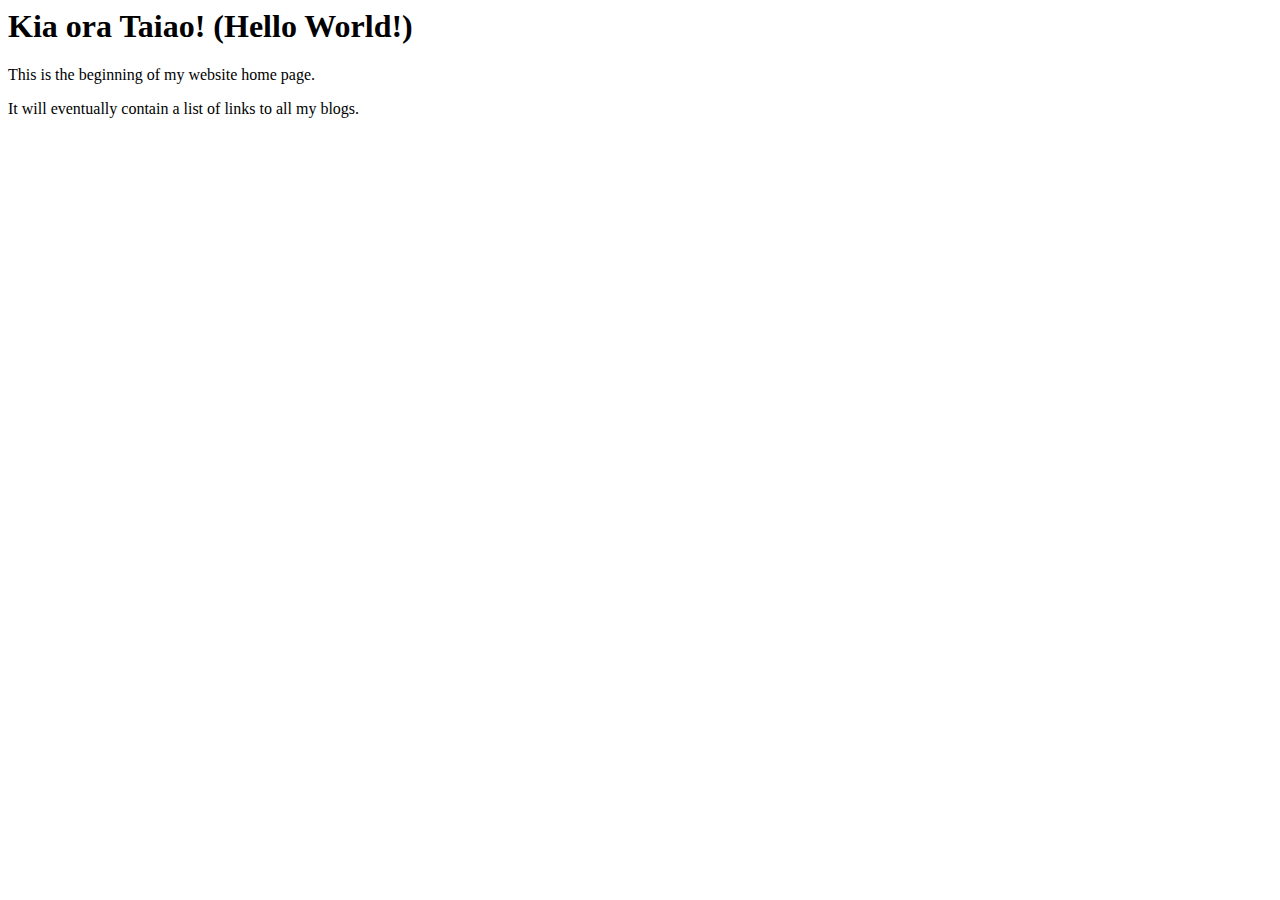
<file: index.html>
<html>
  <head>
    <title>My blog</title>
  </head>
  <body>
    <h1>Kia ora Taiao! (Hello World!)</h1>
    <p>This is the beginning of my website home page.</p>
    <p>It will eventually contain a list of links to all my blogs.</p>
  </body>
</html>
</file>
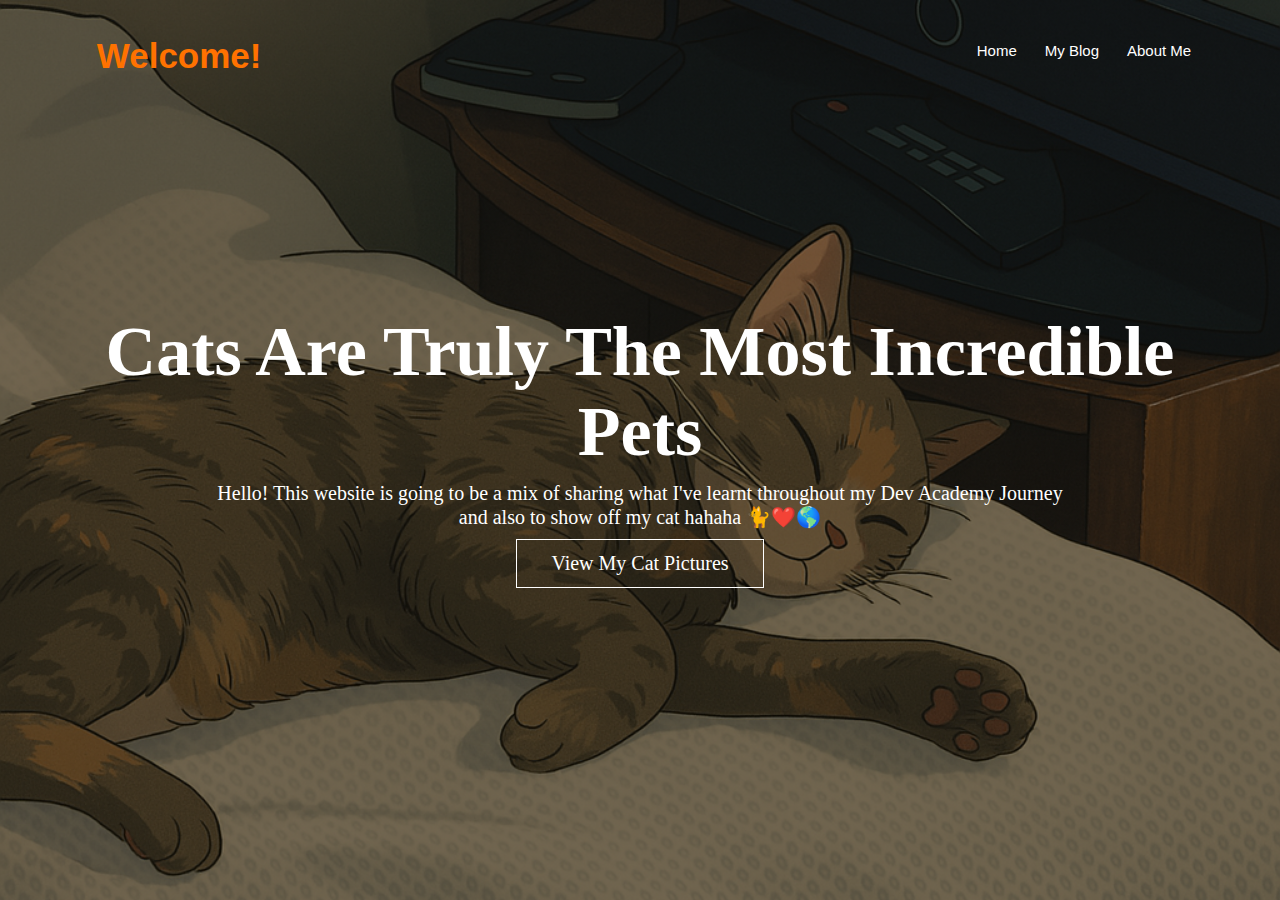
<file: home.html>
<!DOCTYPE html>
<html lang="en">
  <head>
    <meta charset="UTF-8" />
    <meta name="viewport" content="width=device-width, initial-scale=1.0" />
    <link rel="stylesheet" href="styles\main.css" type="text/css" />
    <title>Eric's Blog - Home</title>
  </head>
  <body>
    <div class="main-home">
      <div class="navbar">
        <h1 class="logo">Welcome!</h1>
        <div class="menu">
          <ul>
            <li><a href="home.html">Home</a></li>
            <li><a href="blog/my-blog-home.html">My Blog</a></li>
            <li><a href="about-me.html">About Me</a></li>
          </ul>
        </div>
      </div>
    </div>
    <div class="text-box">
      <h2>Cats Are Truly The Most Incredible Pets</h2>
      <p>
        Hello! This website is going to be a mix of sharing what I've learnt
        throughout my Dev Academy Journey <br />
        and also to show off my cat hahaha 🐈❤️🌎
      </p>
      <a href="cats.html" class="cat-button">View My Cat Pictures</a>
    </div>
  </body>
</html>
</file>
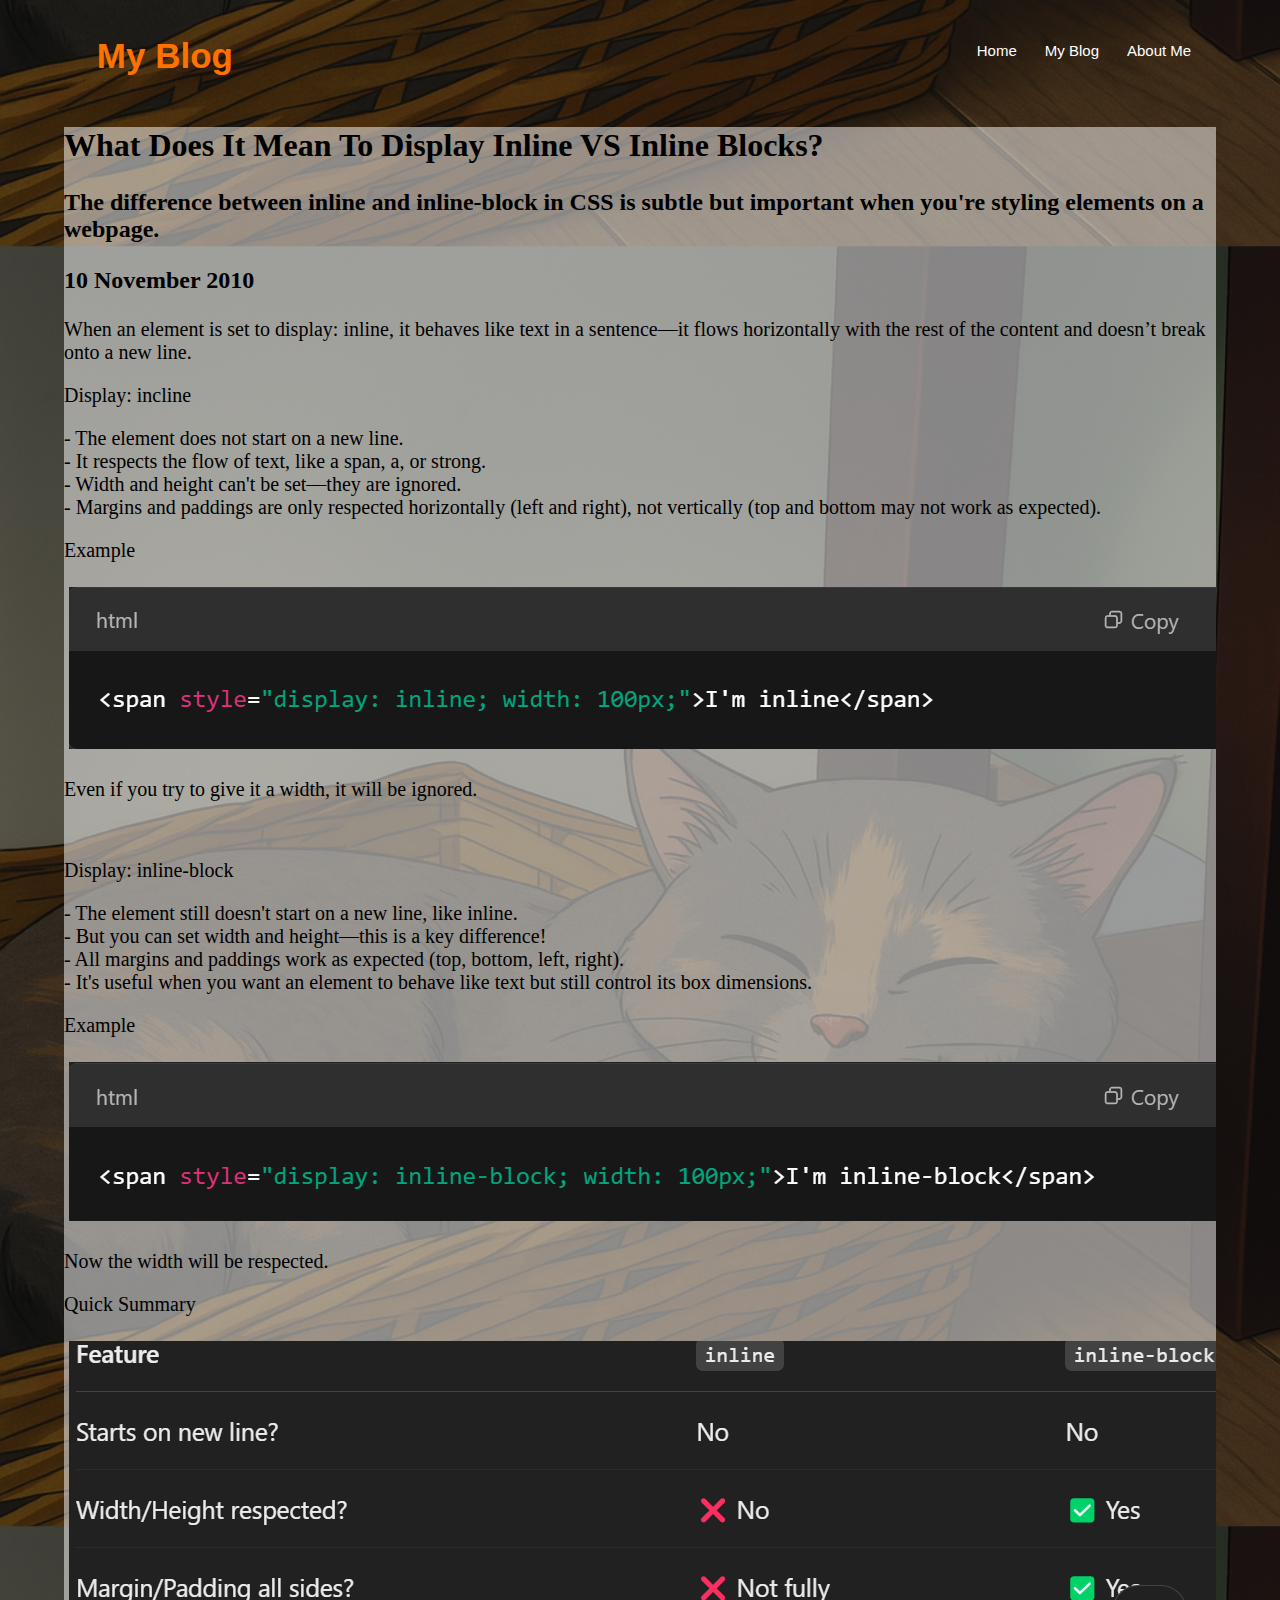
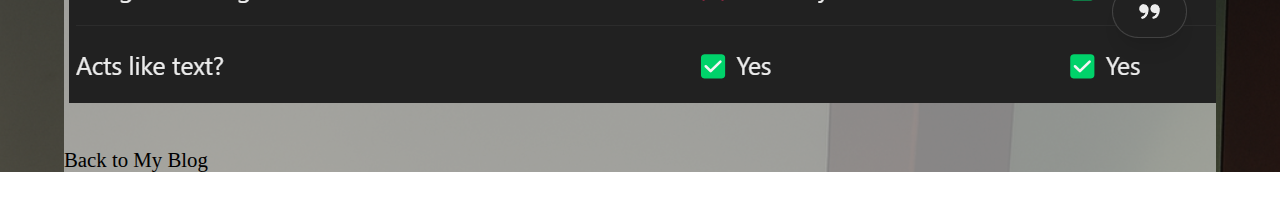
<file: blog/blog1.html>
<!DOCTYPE html>
<html lang="en">
  <head>
    <meta charset="UTF-8" />
    <link href="../styles/main.css" rel="stylesheet" type="text/css" />
    <meta name="viewport" content="width=device-width, initial-scale=1.0" />
    <title>Eric's Blog - Stories and Legends</title>
  </head>

  <body>
    <div class="main-blog1">
      <div class="navbar">
        <h1 class="logo">My Blog</h1>
        <div class="menu">
          <ul>
            <li><a href="../index.html">Home</a></li>
            <li><a href="my-blog-home.html">My Blog</a></li>
            <li><a href="../about-me.html">About Me</a></li>
          </ul>
        </div>
      </div>
      <div class="text-box-b1">
        <h2>What Does It Mean To Display Inline VS Inline Blocks?</h2>
        <h3>
          The difference between inline and inline-block in CSS is subtle but
          important when you're styling elements on a webpage.
        </h3>
        <h3>10 November 2010</h3>

        <p>
          When an element is set to display: inline, it behaves like text in a
          sentence—it flows horizontally with the rest of the content and
          doesn’t break onto a new line.
        </p>
        <p>Display: incline</p>
        <p>
          - The element does not start on a new line. <br />
          - It respects the flow of text, like a span, a, or strong. <br />
          - Width and height can't be set—they are ignored. <br />
          - Margins and paddings are only respected horizontally (left and
          right), not vertically (top and bottom may not work as expected).
        </p>
        <p>Example</p>
        <div class="ex">
          <img src="../images/ex-inline.png" alt="ex1" />
        </div>
        <p>Even if you try to give it a width, it will be ignored.</p>
        <br />
        <p>Display: inline-block</p>
        <p>
          - The element still doesn't start on a new line, like inline. <br />
          - But you can set width and height—this is a key difference! <br />
          - All margins and paddings work as expected (top, bottom, left,
          right). <br />
          - It's useful when you want an element to behave like text but still
          control its box dimensions.
        </p>
        <p>Example</p>
        <div class="ex">
          <img src="../images/ex-inline-block.png" alt="ex2" />
        </div>
        <p>Now the width will be respected.</p>
        <p>Quick Summary</p>
        <div class="ex">
          <img src="../images/ex-table.png" alt="ex3" />
        </div>
        <br />
        <br />
        <a href="my-blog-home.html">Back to My Blog</a>
      </div>
    </div>
  </body>
</html>
</file>
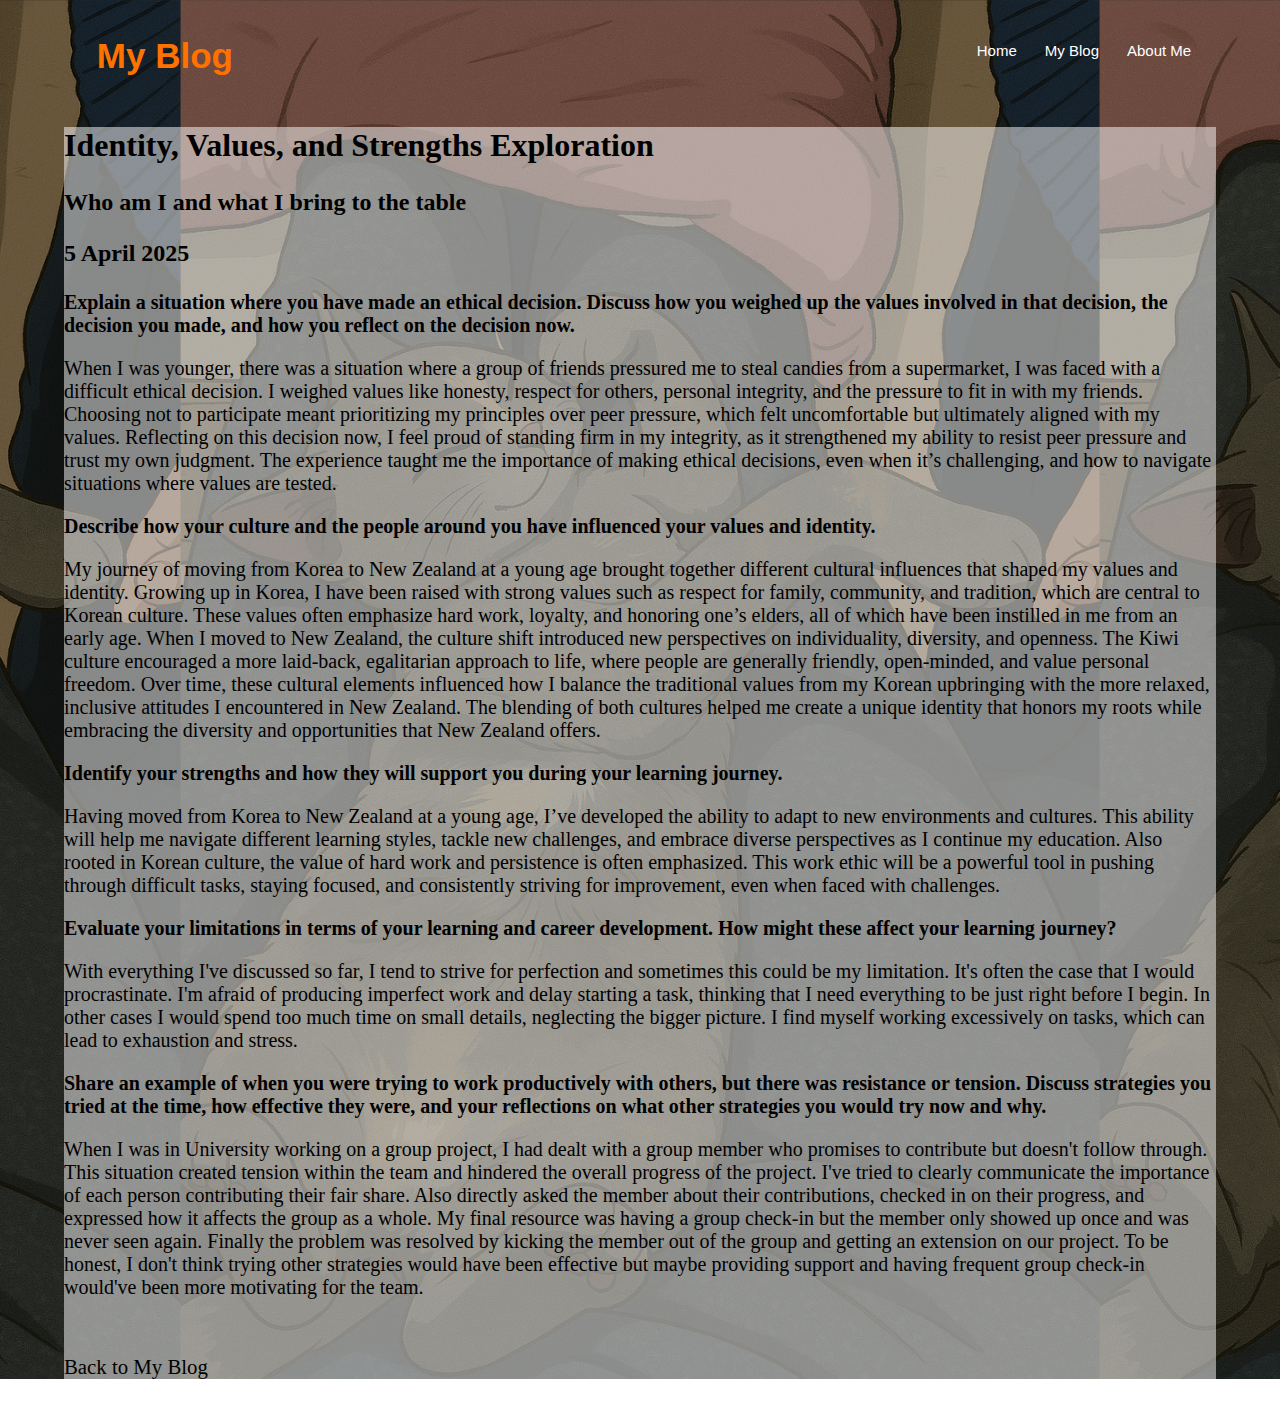
<file: blog/blog2.html>
<!DOCTYPE html>
<html lang="en">
  <head>
    <meta charset="UTF-8" />
    <link href="../styles/main.css" rel="stylesheet" type="text/css" />
    <meta name="viewport" content="width=device-width, initial-scale=1.0" />
    <title>Eric's Blog - Stories and Legends</title>
  </head>

  <body>
    <div class="main-blog2">
      <div class="navbar">
        <h1 class="logo">My Blog</h1>
        <div class="menu">
          <ul>
            <li><a href="../index.html">Home</a></li>
            <li><a href="my-blog-home.html">My Blog</a></li>
            <li><a href="../about-me.html">About Me</a></li>
          </ul>
        </div>
      </div>
      <div class="text-box-b2">
        <h2>Identity, Values, and Strengths Exploration</h2>
        <h3>Who am I and what I bring to the table</h3>
        <h3>5 April 2025</h3>

        <h4>
          Explain a situation where you have made an ethical decision. Discuss
          how you weighed up the values involved in that decision, the decision
          you made, and how you reflect on the decision now.
        </h4>
        <p>
          When I was younger, there was a situation where a group of friends
          pressured me to steal candies from a supermarket, I was faced with a
          difficult ethical decision. I weighed values like honesty, respect for
          others, personal integrity, and the pressure to fit in with my
          friends. Choosing not to participate meant prioritizing my principles
          over peer pressure, which felt uncomfortable but ultimately aligned
          with my values. Reflecting on this decision now, I feel proud of
          standing firm in my integrity, as it strengthened my ability to resist
          peer pressure and trust my own judgment. The experience taught me the
          importance of making ethical decisions, even when it’s challenging,
          and how to navigate situations where values are tested.
        </p>
        <h4>
          Describe how your culture and the people around you have influenced
          your values and identity.
        </h4>
        <p>
          My journey of moving from Korea to New Zealand at a young age brought
          together different cultural influences that shaped my values and
          identity. Growing up in Korea, I have been raised with strong values
          such as respect for family, community, and tradition, which are
          central to Korean culture. These values often emphasize hard work,
          loyalty, and honoring one’s elders, all of which have been instilled
          in me from an early age. When I moved to New Zealand, the culture
          shift introduced new perspectives on individuality, diversity, and
          openness. The Kiwi culture encouraged a more laid-back, egalitarian
          approach to life, where people are generally friendly, open-minded,
          and value personal freedom. Over time, these cultural elements
          influenced how I balance the traditional values from my Korean
          upbringing with the more relaxed, inclusive attitudes I encountered in
          New Zealand. The blending of both cultures helped me create a unique
          identity that honors my roots while embracing the diversity and
          opportunities that New Zealand offers.
        </p>
        <h4>
          Identify your strengths and how they will support you during your
          learning journey.
        </h4>
        <p>
          Having moved from Korea to New Zealand at a young age, I’ve developed
          the ability to adapt to new environments and cultures. This ability
          will help me navigate different learning styles, tackle new
          challenges, and embrace diverse perspectives as I continue my
          education. Also rooted in Korean culture, the value of hard work and
          persistence is often emphasized. This work ethic will be a powerful
          tool in pushing through difficult tasks, staying focused, and
          consistently striving for improvement, even when faced with
          challenges.
        </p>
        <h4>
          Evaluate your limitations in terms of your learning and career
          development. How might these affect your learning journey?
        </h4>
        <p>
          With everything I've discussed so far, I tend to strive for perfection
          and sometimes this could be my limitation. It's often the case that I
          would procrastinate. I'm afraid of producing imperfect work and delay
          starting a task, thinking that I need everything to be just right
          before I begin. In other cases I would spend too much time on small
          details, neglecting the bigger picture. I find myself working
          excessively on tasks, which can lead to exhaustion and stress.
        </p>
        <h4>
          Share an example of when you were trying to work productively with
          others, but there was resistance or tension. Discuss strategies you
          tried at the time, how effective they were, and your reflections on
          what other strategies you would try now and why.
        </h4>
        <p>
          When I was in University working on a group project, I had dealt with
          a group member who promises to contribute but doesn't follow through.
          This situation created tension within the team and hindered the
          overall progress of the project. I've tried to clearly communicate the
          importance of each person contributing their fair share. Also directly
          asked the member about their contributions, checked in on their
          progress, and expressed how it affects the group as a whole. My final
          resource was having a group check-in but the member only showed up
          once and was never seen again. Finally the problem was resolved by
          kicking the member out of the group and getting an extension on our
          project. To be honest, I don't think trying other strategies would
          have been effective but maybe providing support and having frequent
          group check-in would've been more motivating for the team.
        </p>
        <br />
        <br />
        <a href="my-blog-home.html">Back to My Blog</a>
      </div>
    </div>
  </body>
</html>
</file>
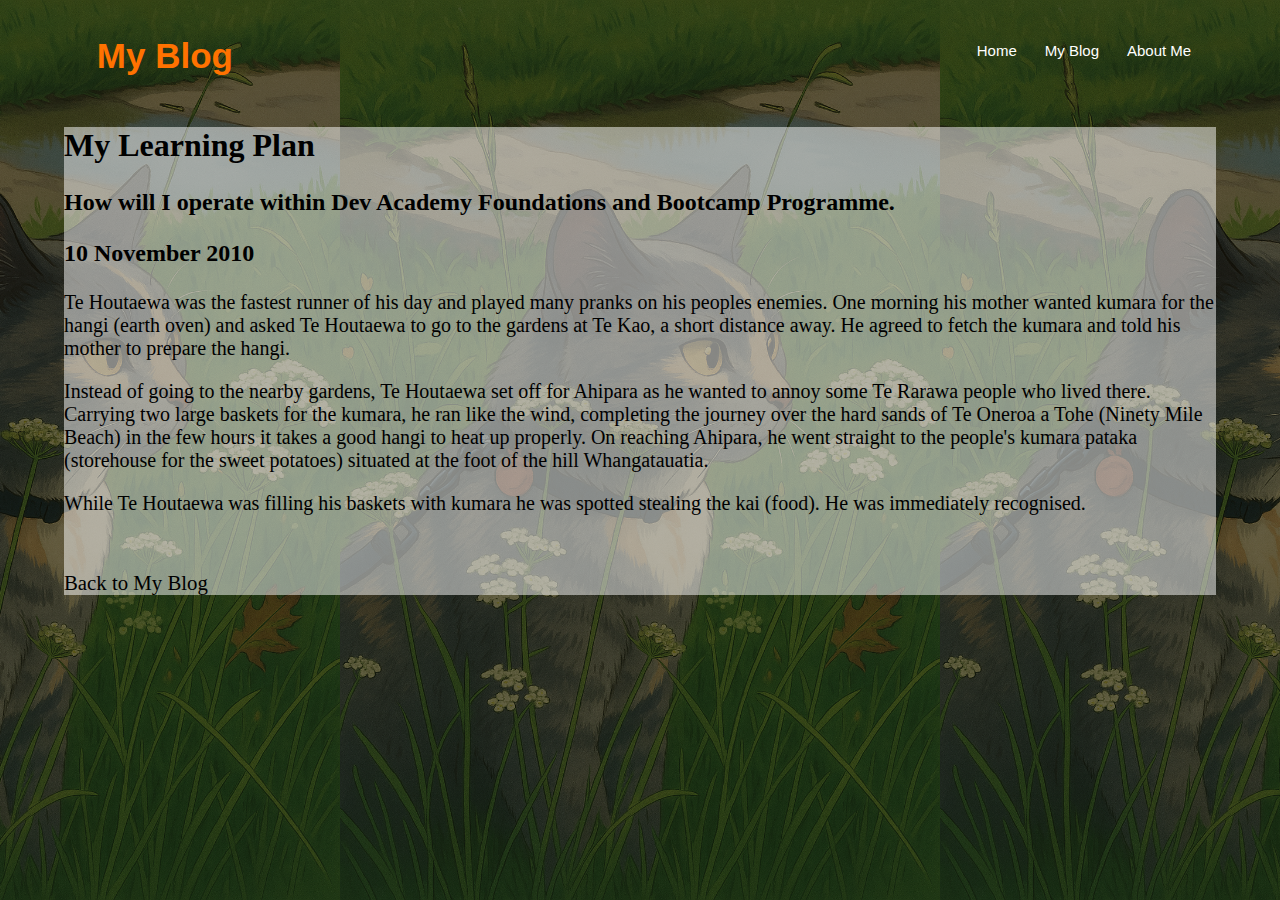
<file: blog/blog3.html>
<!DOCTYPE html>
<html lang="en">
  <head>
    <meta charset="UTF-8" />
    <link href="../styles/main.css" rel="stylesheet" type="text/css" />
    <meta name="viewport" content="width=device-width, initial-scale=1.0" />
    <title>Eric's Blog - Stories and Legends</title>
  </head>

  <body>
    <div class="main-blog3">
      <div class="navbar">
        <h1 class="logo">My Blog</h1>
        <div class="menu">
          <ul>
            <li><a href="../index.html">Home</a></li>
            <li><a href="my-blog-home.html">My Blog</a></li>
            <li><a href="../about-me.html">About Me</a></li>
          </ul>
        </div>
      </div>
      <div class="text-box-b3">
        <h2>My Learning Plan</h2>
        <h3>
          How will I operate within Dev Academy Foundations and Bootcamp
          Programme.
        </h3>
        <h3>10 November 2010</h3>

        <p>
          Te Houtaewa was the fastest runner of his day and played many pranks
          on his peoples enemies. One morning his mother wanted kumara for the
          hangi (earth oven) and asked Te Houtaewa to go to the gardens at Te
          Kao, a short distance away. He agreed to fetch the kumara and told his
          mother to prepare the hangi.
        </p>
        <p>
          Instead of going to the nearby gardens, Te Houtaewa set off for
          Ahipara as he wanted to annoy some Te Rarawa people who lived there.
          Carrying two large baskets for the kumara, he ran like the wind,
          completing the journey over the hard sands of Te Oneroa a Tohe (Ninety
          Mile Beach) in the few hours it takes a good hangi to heat up
          properly. On reaching Ahipara, he went straight to the people's kumara
          pataka (storehouse for the sweet potatoes) situated at the foot of the
          hill Whangatauatia.
        </p>
        <p>
          While Te Houtaewa was filling his baskets with kumara he was spotted
          stealing the kai (food). He was immediately recognised.
        </p>
        <br />
        <br />
        <a href="my-blog-home.html">Back to My Blog</a>
      </div>
    </div>
  </body>
</html>
</file>
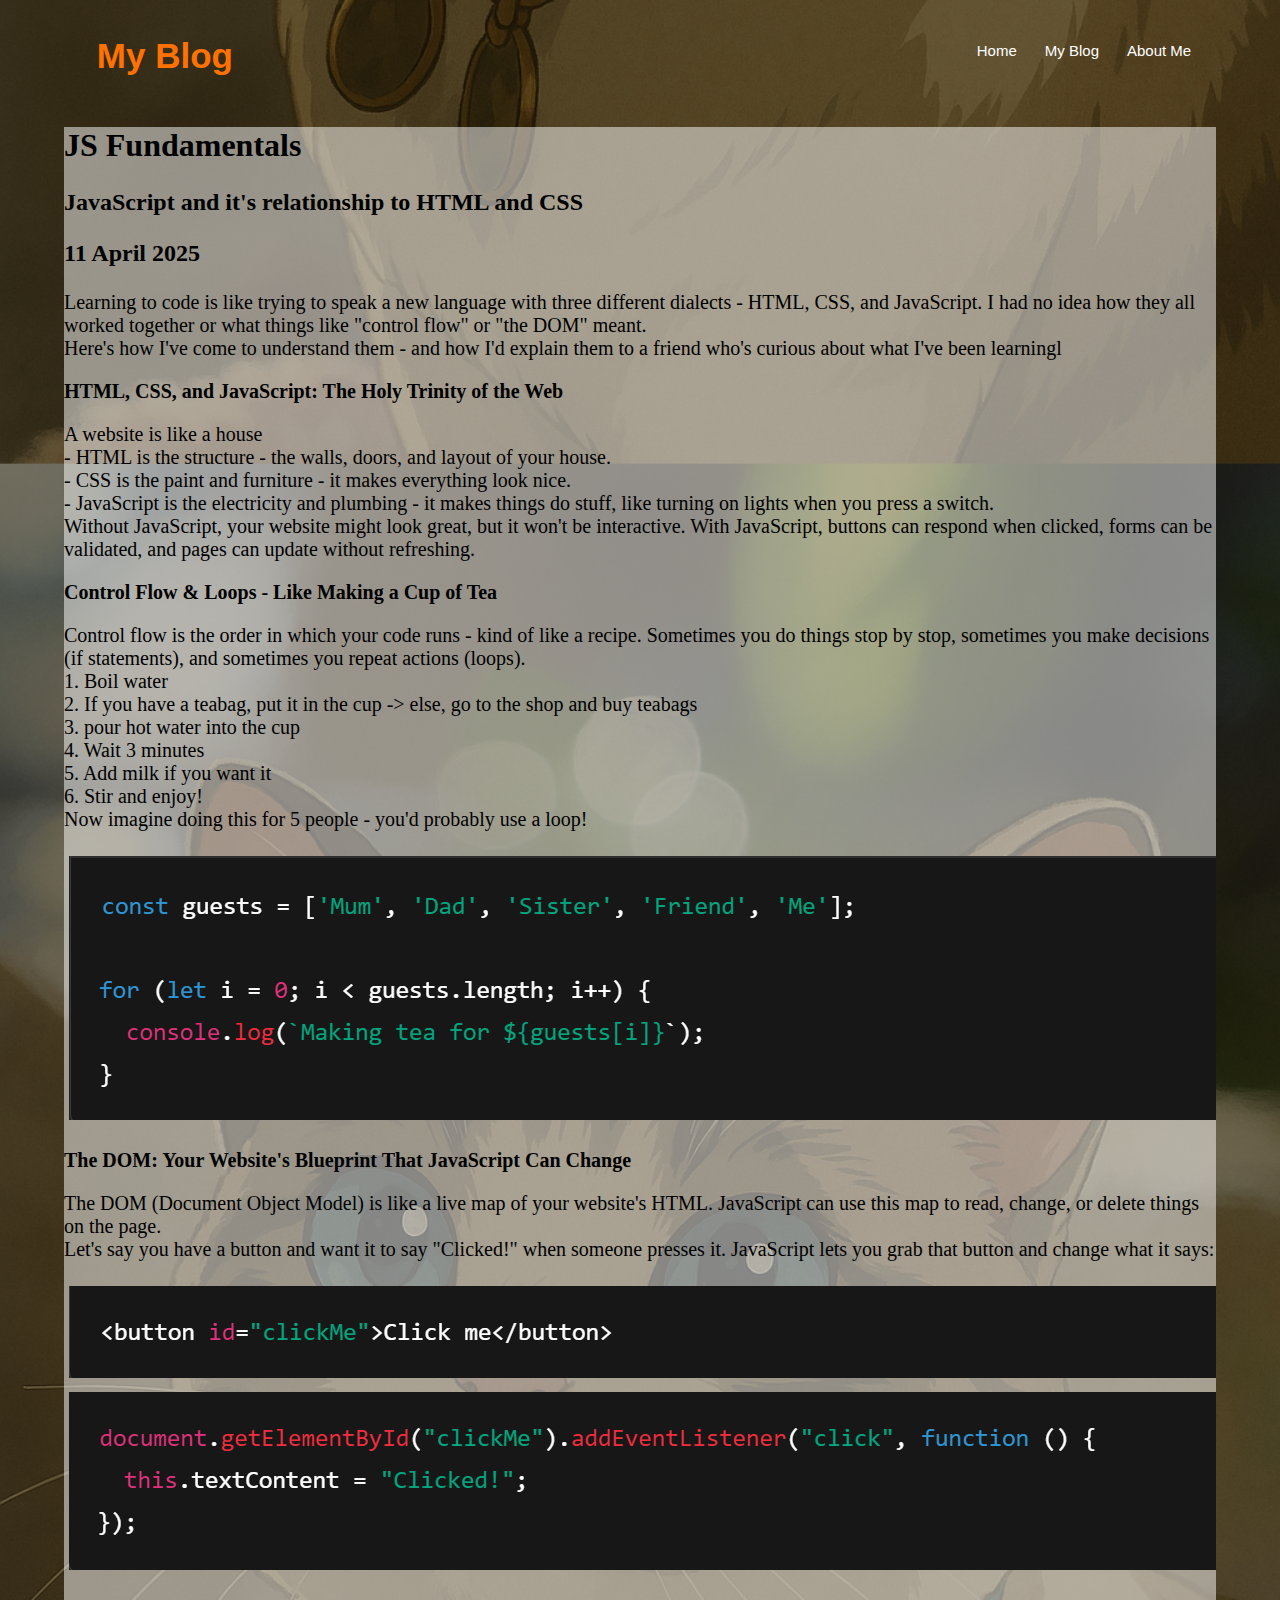
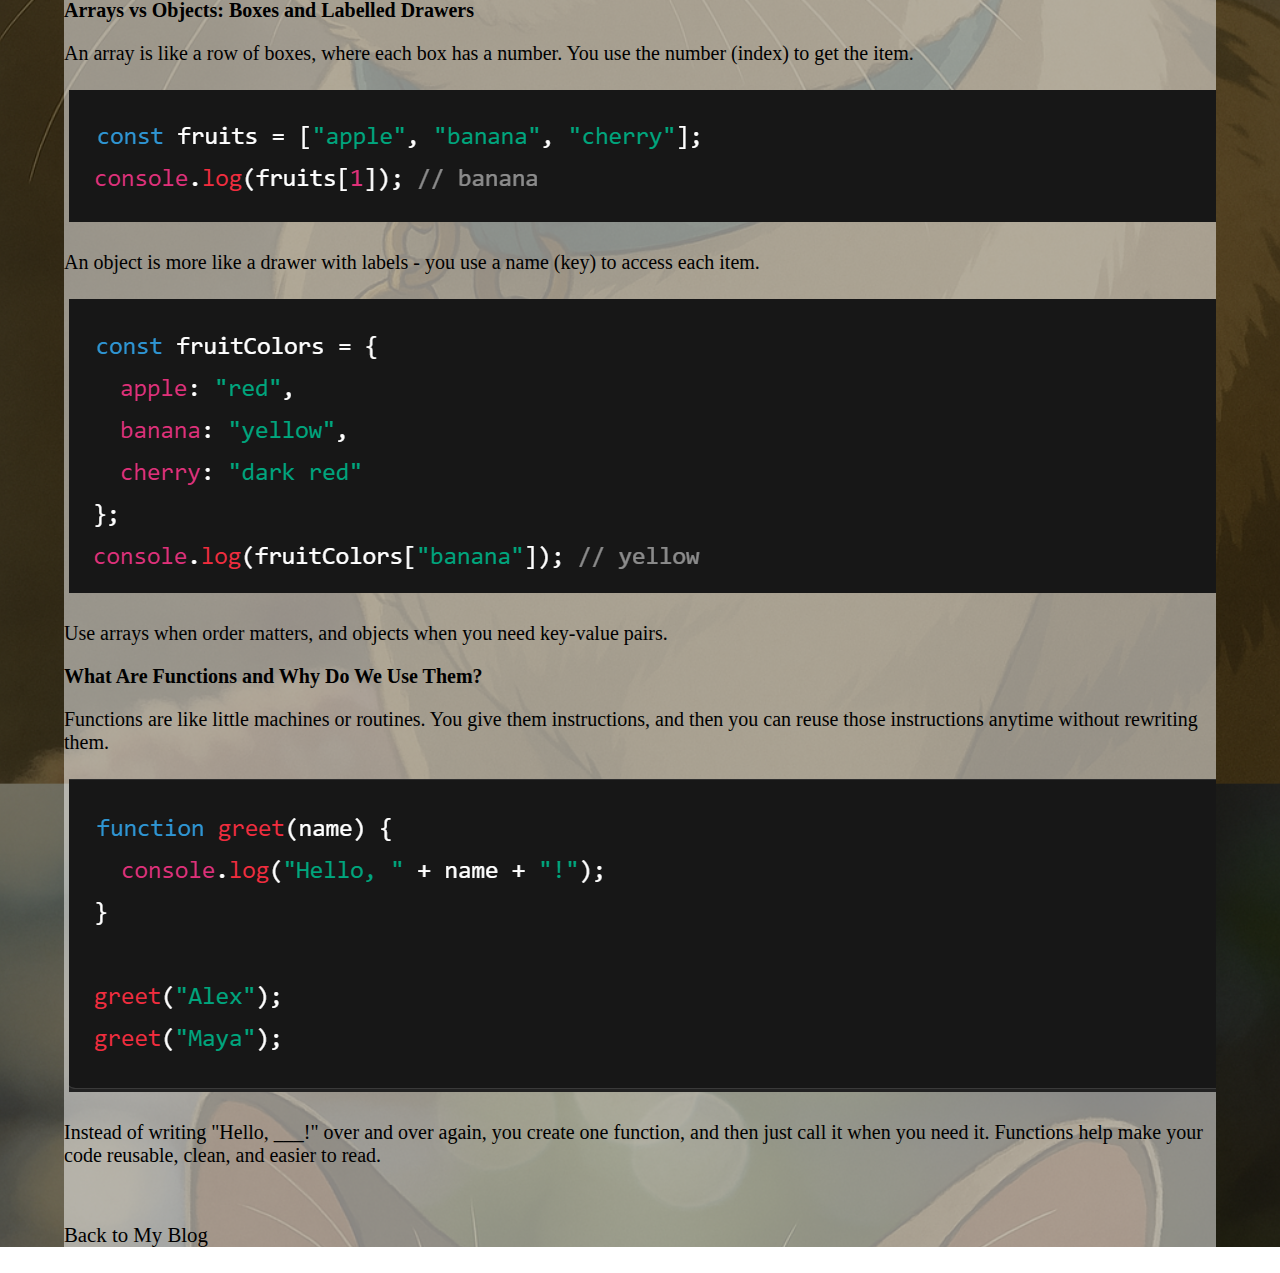
<file: blog/blog4.html>
<!DOCTYPE html>
<html lang="en">
  <head>
    <meta charset="UTF-8" />
    <link href="../styles/main.css" rel="stylesheet" type="text/css" />
    <meta name="viewport" content="width=device-width, initial-scale=1.0" />
    <title>Eric's Blog - JS Fundamentals</title>
  </head>

  <body>
    <div class="main-blog4">
      <div class="navbar">
        <h1 class="logo">My Blog</h1>
        <div class="menu">
          <ul>
            <li><a href="../index.html">Home</a></li>
            <li><a href="my-blog-home.html">My Blog</a></li>
            <li><a href="../about-me.html">About Me</a></li>
          </ul>
        </div>
      </div>
      <div class="text-box-b4">
        <h2>JS Fundamentals</h2>
        <h3>JavaScript and it's relationship to HTML and CSS</h3>
        <h3>11 April 2025</h3>

        <p>
          Learning to code is like trying to speak a new language with three
          different dialects - HTML, CSS, and JavaScript. I had no idea how they
          all worked together or what things like "control flow" or "the DOM"
          meant. <br />
          Here's how I've come to understand them - and how I'd explain them to
          a friend who's curious about what I've been learningl
        </p>
        <h4>HTML, CSS, and JavaScript: The Holy Trinity of the Web</h4>
        <p>
          A website is like a house <br />
          - HTML is the structure - the walls, doors, and layout of your house.
          <br />
          - CSS is the paint and furniture - it makes everything look nice.
          <br />
          - JavaScript is the electricity and plumbing - it makes things do
          stuff, like turning on lights when you press a switch. <br />
          Without JavaScript, your website might look great, but it won't be
          interactive. With JavaScript, buttons can respond when clicked, forms
          can be validated, and pages can update without refreshing.
        </p>
        <h4>Control Flow & Loops - Like Making a Cup of Tea</h4>
        <p>
          Control flow is the order in which your code runs - kind of like a
          recipe. Sometimes you do things stop by stop, sometimes you make
          decisions (if statements), and sometimes you repeat actions (loops).
          <br />
          1. Boil water <br />
          2. If you have a teabag, put it in the cup -> else, go to the shop and
          buy teabags <br />
          3. pour hot water into the cup <br />
          4. Wait 3 minutes <br />
          5. Add milk if you want it <br />
          6. Stir and enjoy! <br />
          Now imagine doing this for 5 people - you'd probably use a loop!
        </p>
        <div class="ex2">
          <img src="../images/ex-1.png" alt="ex1" />
        </div>
        <h4>The DOM: Your Website's Blueprint That JavaScript Can Change</h4>
        <p>
          The DOM (Document Object Model) is like a live map of your website's
          HTML. JavaScript can use this map to read, change, or delete things on
          the page. <br />
          Let's say you have a button and want it to say "Clicked!" when someone
          presses it. JavaScript lets you grab that button and change what it
          says:
        </p>
        <div class="ex2">
          <img src="../images/ex-2.png" alt="ex2" />
          <img src="../images/ex-3.png" alt="ex3" />
        </div>
        <h4>Arrays vs Objects: Boxes and Labelled Drawers</h4>
        <p>
          An array is like a row of boxes, where each box has a number. You use
          the number (index) to get the item.
        </p>
        <div class="ex2">
          <img src="../images/ex-4.png" alt="ex4" />
        </div>
        <p>
          An object is more like a drawer with labels - you use a name (key) to
          access each item.
        </p>
        <div class="ex2">
          <img src="../images/ex-5.png" alt="ex5" />
        </div>
        <p>
          Use arrays when order matters, and objects when you need key-value
          pairs.
        </p>
        <h4>What Are Functions and Why Do We Use Them?</h4>
        <p>
          Functions are like little machines or routines. You give them
          instructions, and then you can reuse those instructions anytime
          without rewriting them.
        </p>
        <div class="ex2">
          <img src="../images/ex-6.png" alt="ex6" />
        </div>
        <p>
          Instead of writing "Hello, ___!" over and over again, you create one
          function, and then just call it when you need it. Functions help make
          your code reusable, clean, and easier to read.
        </p>
        <br />
        <br />
        <a href="my-blog-home.html">Back to My Blog</a>
      </div>
    </div>
  </body>
</html>
</file>
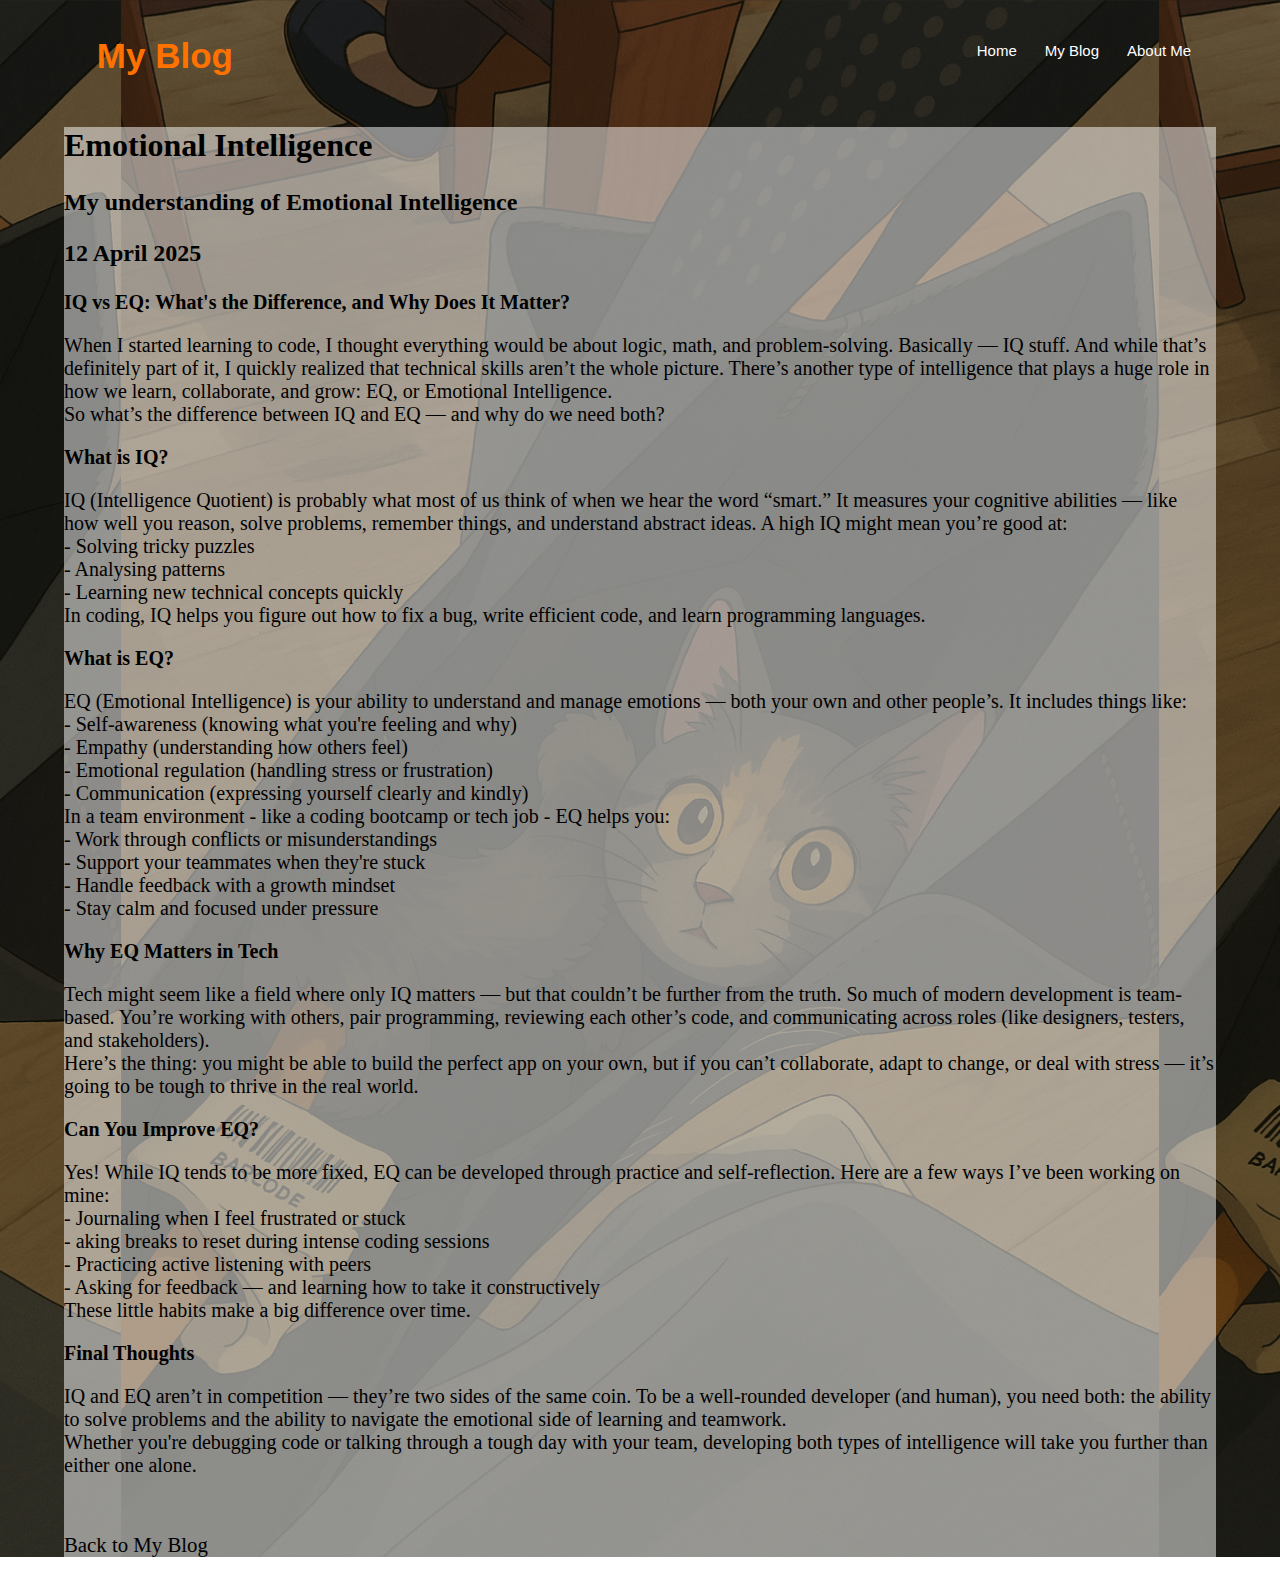
<file: blog/blog5.html>
<!DOCTYPE html>
<html lang="en">
  <head>
    <meta charset="UTF-8" />
    <link href="../styles/main.css" rel="stylesheet" type="text/css" />
    <meta name="viewport" content="width=device-width, initial-scale=1.0" />
    <title>Eric's Blog - Emotional Intelligence</title>
  </head>

  <body>
    <div class="main-blog5">
      <div class="navbar">
        <h1 class="logo">My Blog</h1>
        <div class="menu">
          <ul>
            <li><a href="../index.html">Home</a></li>
            <li><a href="my-blog-home.html">My Blog</a></li>
            <li><a href="../about-me.html">About Me</a></li>
          </ul>
        </div>
      </div>
      <div class="text-box-b5">
        <h2>Emotional Intelligence</h2>
        <h3>My understanding of Emotional Intelligence</h3>
        <h3>12 April 2025</h3>

        <h4>IQ vs EQ: What's the Difference, and Why Does It Matter?</h4>
        <p>
          When I started learning to code, I thought everything would be about
          logic, math, and problem-solving. Basically — IQ stuff. And while
          that’s definitely part of it, I quickly realized that technical skills
          aren’t the whole picture. There’s another type of intelligence that
          plays a huge role in how we learn, collaborate, and grow: EQ, or
          Emotional Intelligence. <br />
          So what’s the difference between IQ and EQ — and why do we need both?
        </p>
        <h4>What is IQ?</h4>
        <p>
          IQ (Intelligence Quotient) is probably what most of us think of when
          we hear the word “smart.” It measures your cognitive abilities — like
          how well you reason, solve problems, remember things, and understand
          abstract ideas. A high IQ might mean you’re good at: <br />
          - Solving tricky puzzles <br />
          - Analysing patterns <br />
          - Learning new technical concepts quickly <br />
          In coding, IQ helps you figure out how to fix a bug, write efficient
          code, and learn programming languages.
        </p>
        <h4>What is EQ?</h4>
        <p>
          EQ (Emotional Intelligence) is your ability to understand and manage
          emotions — both your own and other people’s. It includes things like:
          <br />
          - Self-awareness (knowing what you're feeling and why) <br />
          - Empathy (understanding how others feel) <br />
          - Emotional regulation (handling stress or frustration) <br />
          - Communication (expressing yourself clearly and kindly) <br />
          In a team environment - like a coding bootcamp or tech job - EQ helps
          you: <br />
          - Work through conflicts or misunderstandings <br />
          - Support your teammates when they're stuck <br />
          - Handle feedback with a growth mindset <br />
          - Stay calm and focused under pressure
        </p>
        <h4>Why EQ Matters in Tech</h4>
        <p>
          Tech might seem like a field where only IQ matters — but that couldn’t
          be further from the truth. So much of modern development is
          team-based. You’re working with others, pair programming, reviewing
          each other’s code, and communicating across roles (like designers,
          testers, and stakeholders). <br />
          Here’s the thing: you might be able to build the perfect app on your
          own, but if you can’t collaborate, adapt to change, or deal with
          stress — it’s going to be tough to thrive in the real world.
        </p>
        <h4>Can You Improve EQ?</h4>
        <p>
          Yes! While IQ tends to be more fixed, EQ can be developed through
          practice and self-reflection. Here are a few ways I’ve been working on
          mine: <br />
          - Journaling when I feel frustrated or stuck <br />
          - aking breaks to reset during intense coding sessions <br />
          - Practicing active listening with peers <br />
          - Asking for feedback — and learning how to take it constructively
          <br />
          These little habits make a big difference over time.
        </p>
        <h4>Final Thoughts</h4>
        <p>
          IQ and EQ aren’t in competition — they’re two sides of the same coin.
          To be a well-rounded developer (and human), you need both: the ability
          to solve problems and the ability to navigate the emotional side of
          learning and teamwork. <br />
          Whether you're debugging code or talking through a tough day with your
          team, developing both types of intelligence will take you further than
          either one alone.
        </p>
        <br />
        <br />
        <a href="my-blog-home.html">Back to My Blog</a>
      </div>
    </div>
  </body>
</html>
</file>
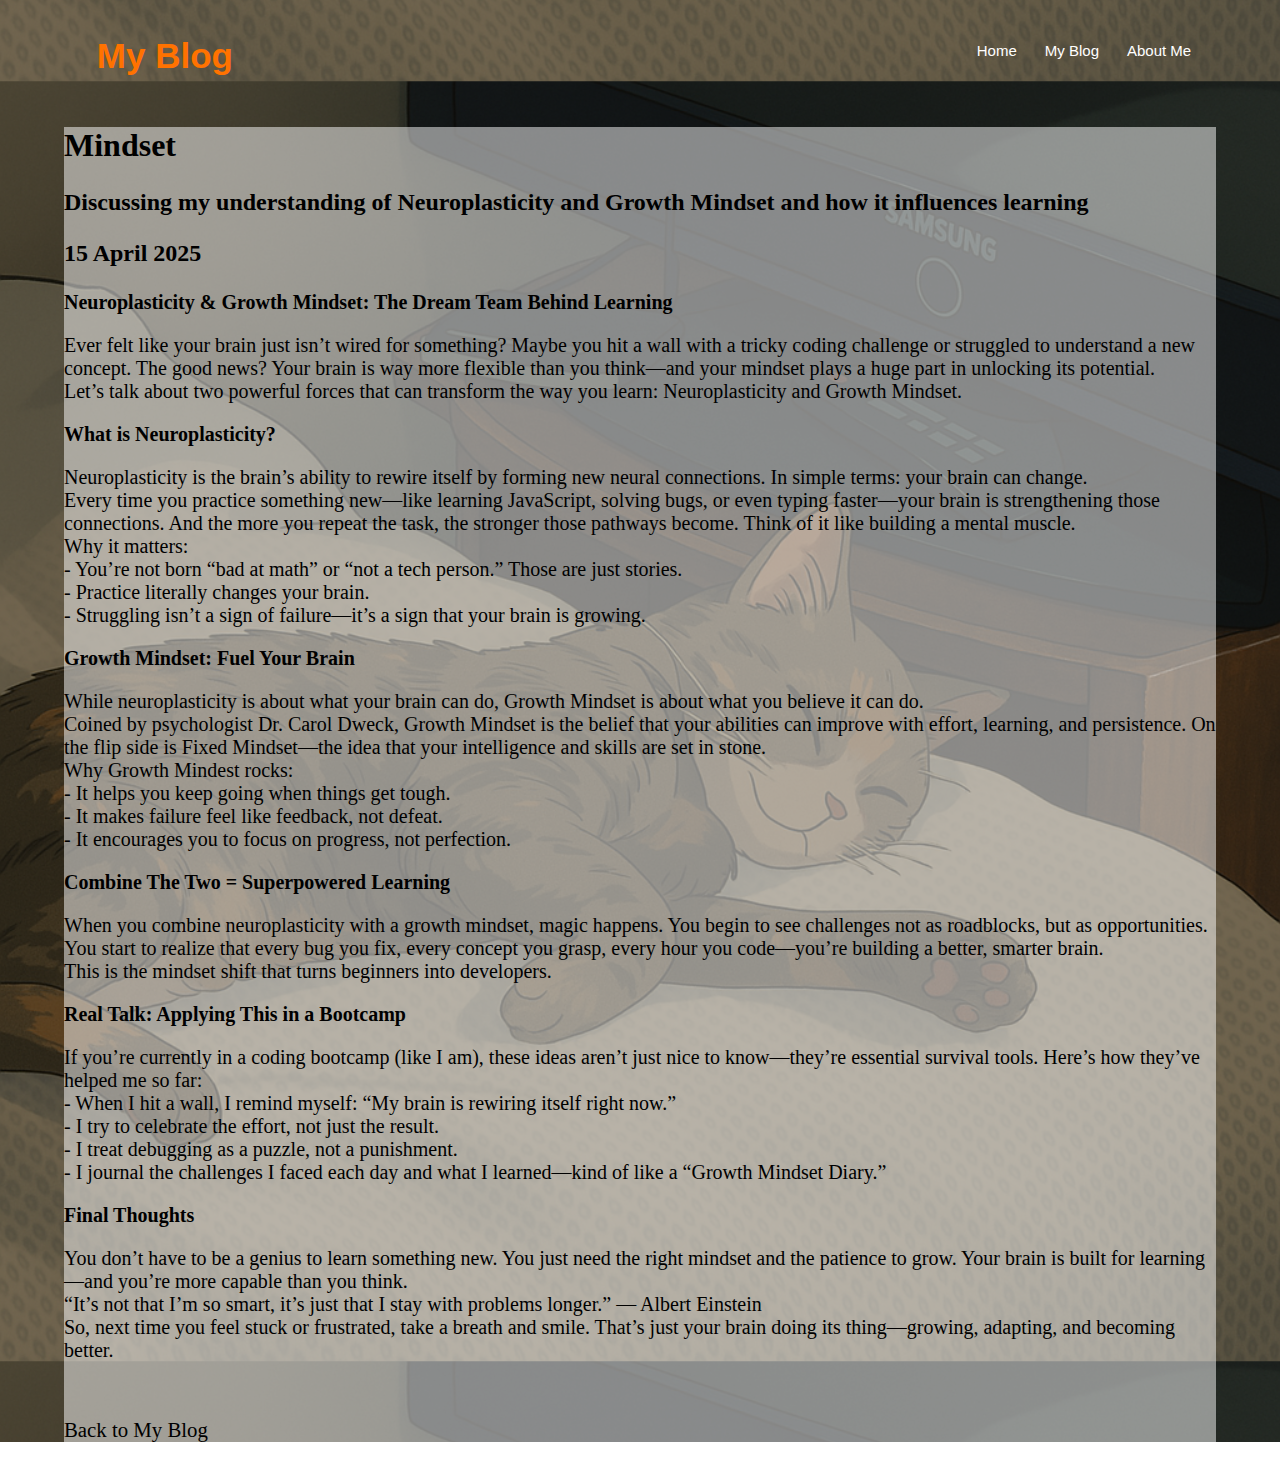
<file: blog/blog6.html>
<!DOCTYPE html>
<html lang="en">
  <head>
    <meta charset="UTF-8" />
    <link href="../styles/main.css" rel="stylesheet" type="text/css" />
    <meta name="viewport" content="width=device-width, initial-scale=1.0" />
    <title>Eric's Blog - Mindset</title>
  </head>

  <body>
    <div class="main-blog6">
      <div class="navbar">
        <h1 class="logo">My Blog</h1>
        <div class="menu">
          <ul>
            <li><a href="../index.html">Home</a></li>
            <li><a href="my-blog-home.html">My Blog</a></li>
            <li><a href="../about-me.html">About Me</a></li>
          </ul>
        </div>
      </div>
      <div class="text-box-b6">
        <h2>Mindset</h2>
        <h3>
          Discussing my understanding of Neuroplasticity and Growth Mindset and
          how it influences learning
        </h3>
        <h3>15 April 2025</h3>

        <h4>
          Neuroplasticity & Growth Mindset: The Dream Team Behind Learning
        </h4>
        <p>
          Ever felt like your brain just isn’t wired for something? Maybe you
          hit a wall with a tricky coding challenge or struggled to understand a
          new concept. The good news? Your brain is way more flexible than you
          think—and your mindset plays a huge part in unlocking its potential.
          <br />
          Let’s talk about two powerful forces that can transform the way you
          learn: Neuroplasticity and Growth Mindset.
        </p>
        <h4>What is Neuroplasticity?</h4>
        <p>
          Neuroplasticity is the brain’s ability to rewire itself by forming new
          neural connections. In simple terms: your brain can change. <br />
          Every time you practice something new—like learning JavaScript,
          solving bugs, or even typing faster—your brain is strengthening those
          connections. And the more you repeat the task, the stronger those
          pathways become. Think of it like building a mental muscle. <br />
          Why it matters: <br />
          - You’re not born “bad at math” or “not a tech person.” Those are just
          stories. <br />
          - Practice literally changes your brain. <br />
          - Struggling isn’t a sign of failure—it’s a sign that your brain is
          growing.
        </p>
        <h4>Growth Mindset: Fuel Your Brain</h4>
        <p>
          While neuroplasticity is about what your brain can do, Growth Mindset
          is about what you believe it can do. <br />
          Coined by psychologist Dr. Carol Dweck, Growth Mindset is the belief
          that your abilities can improve with effort, learning, and
          persistence. On the flip side is Fixed Mindset—the idea that your
          intelligence and skills are set in stone. <br />
          Why Growth Mindest rocks: <br />
          - It helps you keep going when things get tough. <br />
          - It makes failure feel like feedback, not defeat. <br />
          - It encourages you to focus on progress, not perfection.
        </p>
        <h4>Combine The Two = Superpowered Learning</h4>
        <p>
          When you combine neuroplasticity with a growth mindset, magic happens.
          You begin to see challenges not as roadblocks, but as opportunities.
          You start to realize that every bug you fix, every concept you grasp,
          every hour you code—you’re building a better, smarter brain. <br />
          This is the mindset shift that turns beginners into developers.
        </p>

        <h4>Real Talk: Applying This in a Bootcamp</h4>
        <p>
          If you’re currently in a coding bootcamp (like I am), these ideas
          aren’t just nice to know—they’re essential survival tools. Here’s how
          they’ve helped me so far: <br />
          - When I hit a wall, I remind myself: “My brain is rewiring itself
          right now.” <br />
          - I try to celebrate the effort, not just the result. <br />
          - I treat debugging as a puzzle, not a punishment. <br />
          - I journal the challenges I faced each day and what I learned—kind of
          like a “Growth Mindset Diary.”
        </p>
        <h4>Final Thoughts</h4>
        <p>
          You don’t have to be a genius to learn something new. You just need
          the right mindset and the patience to grow. Your brain is built for
          learning—and you’re more capable than you think. <br />
          “It’s not that I’m so smart, it’s just that I stay with problems
          longer.” — Albert Einstein <br />
          So, next time you feel stuck or frustrated, take a breath and smile.
          That’s just your brain doing its thing—growing, adapting, and becoming
          better.
        </p>
        <br />
        <br />
        <a href="my-blog-home.html">Back to My Blog</a>
      </div>
    </div>
  </body>
</html>
</file>
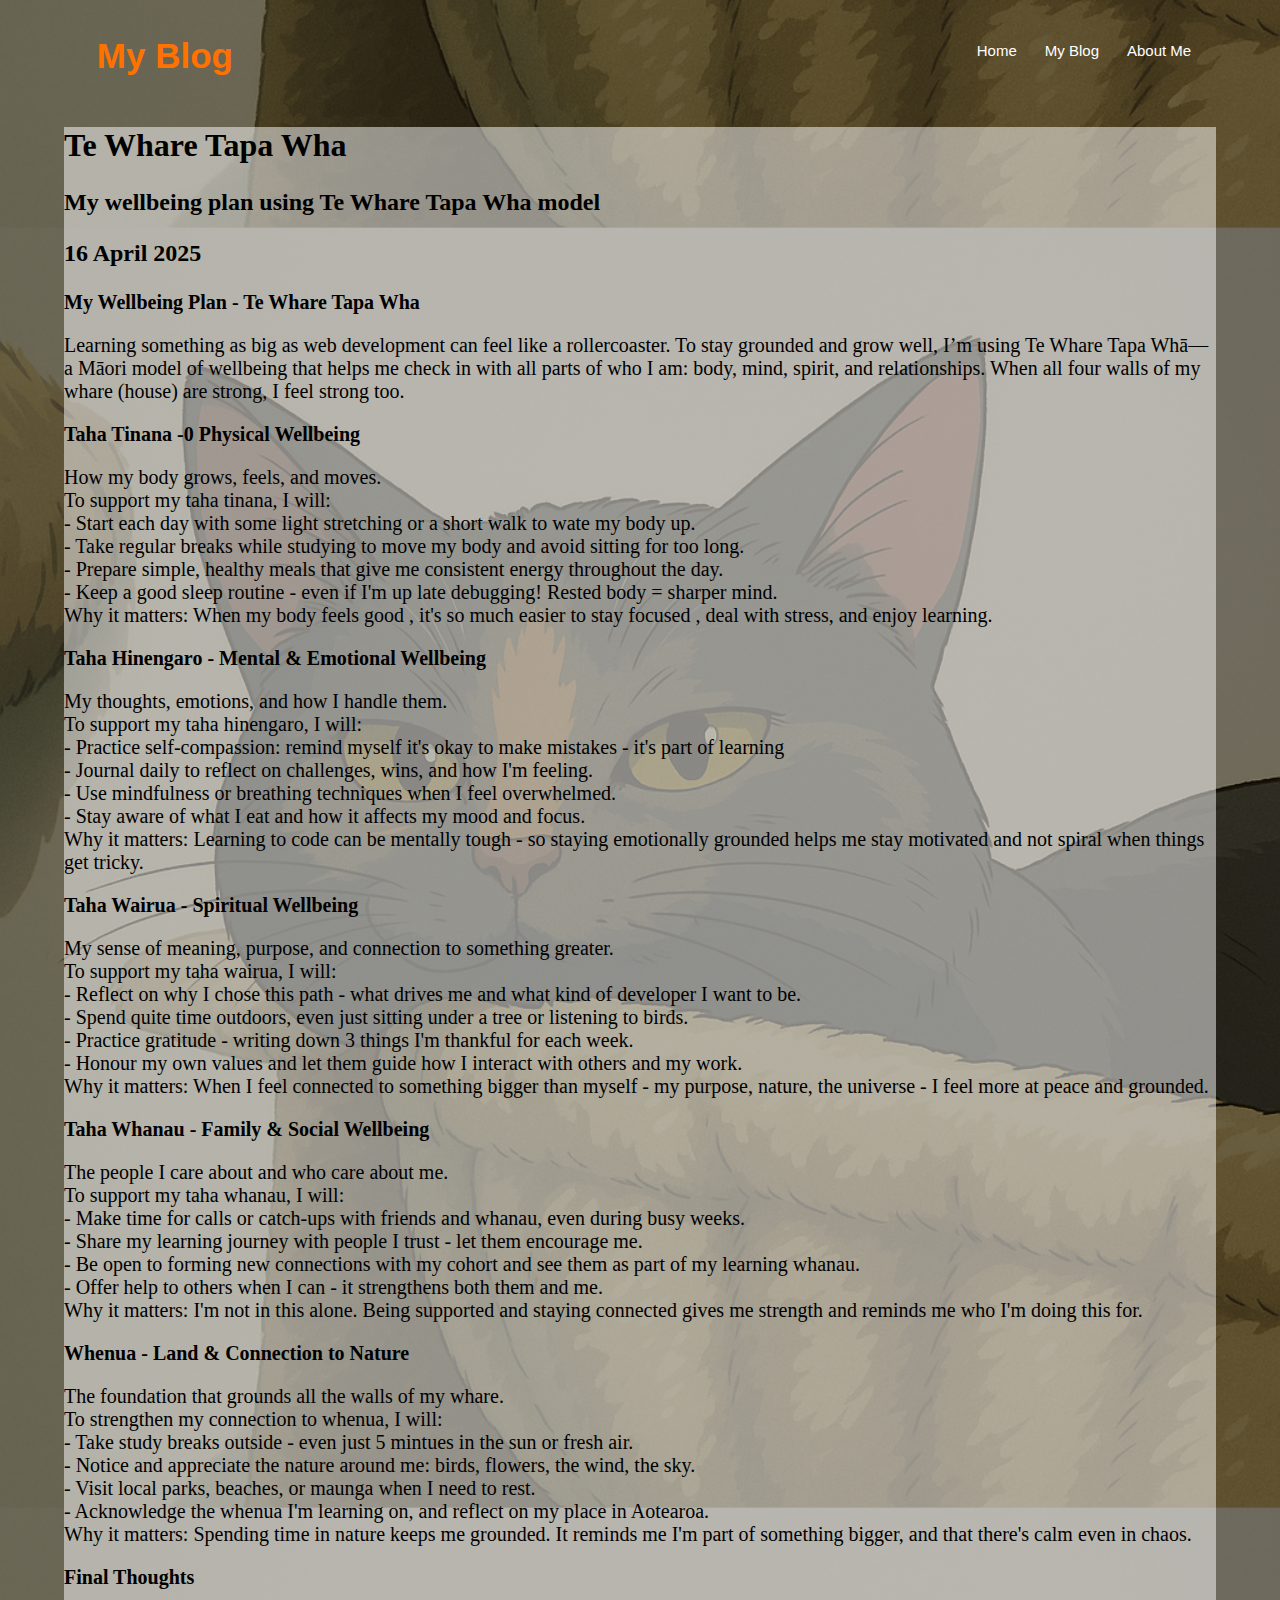
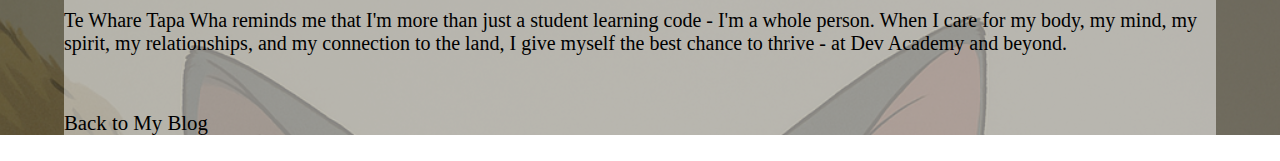
<file: blog/blog7.html>
<!DOCTYPE html>
<html lang="en">
  <head>
    <meta charset="UTF-8" />
    <link href="../styles/main.css" rel="stylesheet" type="text/css" />
    <meta name="viewport" content="width=device-width, initial-scale=1.0" />
    <title>Eric's Blog - Te Whare Tapa Wha</title>
  </head>

  <body>
    <div class="main-blog7">
      <div class="navbar">
        <h1 class="logo">My Blog</h1>
        <div class="menu">
          <ul>
            <li><a href="../index.html">Home</a></li>
            <li><a href="my-blog-home.html">My Blog</a></li>
            <li><a href="../about-me.html">About Me</a></li>
          </ul>
        </div>
      </div>
      <div class="text-box-b7">
        <h2>Te Whare Tapa Wha</h2>
        <h3>My wellbeing plan using Te Whare Tapa Wha model</h3>
        <h3>16 April 2025</h3>
        <h4>My Wellbeing Plan - Te Whare Tapa Wha</h4>
        <p>
          Learning something as big as web development can feel like a
          rollercoaster. To stay grounded and grow well, I’m using Te Whare Tapa
          Whā—a Māori model of wellbeing that helps me check in with all parts
          of who I am: body, mind, spirit, and relationships. When all four
          walls of my whare (house) are strong, I feel strong too.
        </p>
        <h4>Taha Tinana -0 Physical Wellbeing</h4>
        <p>
          How my body grows, feels, and moves. <br />
          To support my taha tinana, I will: <br />
          - Start each day with some light stretching or a short walk to wate my
          body up. <br />
          - Take regular breaks while studying to move my body and avoid sitting
          for too long. <br />
          - Prepare simple, healthy meals that give me consistent energy
          throughout the day. <br />
          - Keep a good sleep routine - even if I'm up late debugging! Rested
          body = sharper mind. <br />
          Why it matters: When my body feels good , it's so much easier to stay
          focused , deal with stress, and enjoy learning.
        </p>
        <h4>Taha Hinengaro - Mental & Emotional Wellbeing</h4>
        <p>
          My thoughts, emotions, and how I handle them. <br />
          To support my taha hinengaro, I will: <br />
          - Practice self-compassion: remind myself it's okay to make mistakes -
          it's part of learning <br />
          - Journal daily to reflect on challenges, wins, and how I'm feeling.
          <br />
          - Use mindfulness or breathing techniques when I feel overwhelmed.
          <br />
          - Stay aware of what I eat and how it affects my mood and focus.
          <br />
          Why it matters: Learning to code can be mentally tough - so staying
          emotionally grounded helps me stay motivated and not spiral when
          things get tricky.
        </p>
        <h4>Taha Wairua - Spiritual Wellbeing</h4>
        <p>
          My sense of meaning, purpose, and connection to something greater.
          <br />
          To support my taha wairua, I will: <br />
          - Reflect on why I chose this path - what drives me and what kind of
          developer I want to be. <br />
          - Spend quite time outdoors, even just sitting under a tree or
          listening to birds. <br />
          - Practice gratitude - writing down 3 things I'm thankful for each
          week. <br />
          - Honour my own values and let them guide how I interact with others
          and my work. <br />
          Why it matters: When I feel connected to something bigger than myself
          - my purpose, nature, the universe - I feel more at peace and
          grounded.
        </p>
        <h4>Taha Whanau - Family & Social Wellbeing</h4>
        <p>
          The people I care about and who care about me. <br />
          To support my taha whanau, I will: <br />
          - Make time for calls or catch-ups with friends and whanau, even
          during busy weeks. <br />
          - Share my learning journey with people I trust - let them encourage
          me.<br />
          - Be open to forming new connections with my cohort and see them as
          part of my learning whanau. <br />
          - Offer help to others when I can - it strengthens both them and me.
          <br />
          Why it matters: I'm not in this alone. Being supported and staying
          connected gives me strength and reminds me who I'm doing this for.
        </p>
        <h4>Whenua - Land & Connection to Nature</h4>
        <p>
          The foundation that grounds all the walls of my whare. <br />
          To strengthen my connection to whenua, I will: <br />
          - Take study breaks outside - even just 5 mintues in the sun or fresh
          air. <br />
          - Notice and appreciate the nature around me: birds, flowers, the
          wind, the sky. <br />
          - Visit local parks, beaches, or maunga when I need to rest. <br />
          - Acknowledge the whenua I'm learning on, and reflect on my place in
          Aotearoa. <br />
          Why it matters: Spending time in nature keeps me grounded. It reminds
          me I'm part of something bigger, and that there's calm even in chaos.
        </p>
        <h4>Final Thoughts</h4>
        <p>
          Te Whare Tapa Wha reminds me that I'm more than just a student
          learning code - I'm a whole person. When I care for my body, my mind,
          my spirit, my relationships, and my connection to the land, I give
          myself the best chance to thrive - at Dev Academy and beyond.
        </p>
        <br />
        <br />
        <a href="my-blog-home.html">Back to My Blog</a>
      </div>
    </div>
  </body>
</html>
</file>
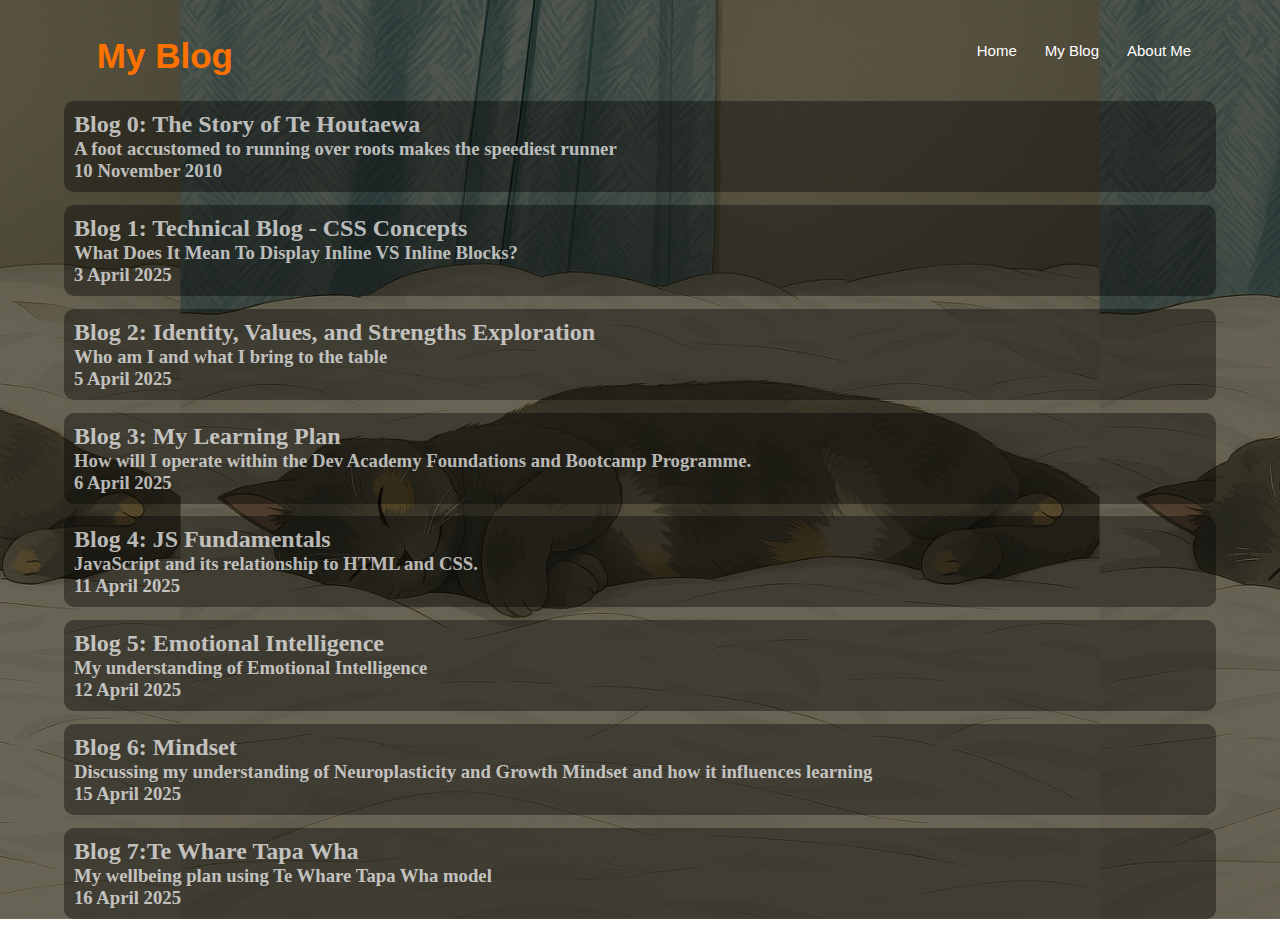
<file: blog/my-blog-home.html>
<!DOCTYPE html>
<html lang="en">
  <head>
    <meta charset="UTF-8" />
    <meta name="viewport" content="width=device-width, initial-scale=1.0" />
    <link rel="stylesheet" href="../styles/main.css" type="text/css" />
    <title>Eric's Blog - My Blog</title>
  </head>
  <body>
    <div class="main-blog-home">
      <div class="navbar">
        <h1 class="logo">My Blog</h1>
        <div class="menu">
          <ul>
            <li><a href="../index.html">Home</a></li>
            <li><a href="my-blog-home.html">My Blog</a></li>
            <li><a href="../about-me.html">About Me</a></li>
          </ul>
        </div>
      </div>
      <div class="blog-entry">
        <h2>
          <a href="te-houtaewa-template.html"
            >Blog 0: The Story of Te Houtaewa</a
          >
        </h2>
        <h3>
          A foot accustomed to running over roots makes the speediest runner
        </h3>
        <h3>10 November 2010</h3>
      </div>
      <div class="blog-entry">
        <h2>
          <a href="blog1.html">Blog 1: Technical Blog - CSS Concepts</a>
        </h2>
        <h3>What Does It Mean To Display Inline VS Inline Blocks?</h3>
        <h3>3 April 2025</h3>
      </div>
      <div class="blog-entry">
        <h2>
          <a href="blog2.html"
            >Blog 2: Identity, Values, and Strengths Exploration</a
          >
        </h2>
        <h3>Who am I and what I bring to the table</h3>
        <h3>5 April 2025</h3>
      </div>
      <div class="blog-entry">
        <h2>
          <a href="blog3.html">Blog 3: My Learning Plan</a>
        </h2>
        <h3>
          How will I operate within the Dev Academy Foundations and Bootcamp
          Programme.
        </h3>
        <h3>6 April 2025</h3>
      </div>
      <div class="blog-entry">
        <h2>
          <a href="blog4.html">Blog 4: JS Fundamentals</a>
        </h2>
        <h3>JavaScript and its relationship to HTML and CSS.</h3>
        <h3>11 April 2025</h3>
      </div>
      <div class="blog-entry">
        <h2>
          <a href="blog5.html">Blog 5: Emotional Intelligence</a>
        </h2>
        <h3>My understanding of Emotional Intelligence</h3>
        <h3>12 April 2025</h3>
      </div>
      <div class="blog-entry">
        <h2>
          <a href="blog6.html">Blog 6: Mindset</a>
        </h2>
        <h3>
          Discussing my understanding of Neuroplasticity and Growth Mindset and
          how it influences learning
        </h3>
        <h3>15 April 2025</h3>
      </div>
      <div class="blog-entry">
        <h2>
          <a href="blog7.html">Blog 7:Te Whare Tapa Wha</a>
        </h2>
        <h3>My wellbeing plan using Te Whare Tapa Wha model</h3>
        <h3>16 April 2025</h3>
      </div>
    </div>
  </body>
</html>
</file>
<file: styles/main.css>
* {
  margin: 0;
  padding: 0;
}

/* -- for Home -- */

.main-home {
  min-height: 100vh;
  width: 100%;
  background: linear-gradient(rgba(0, 0, 0, 0.5) 50%, rgba(0, 0, 0, 0.5) 50%),
    url(../images/nari1.png);
  background-position: center;
  background-size: cover;
  position: relative;
}

.navbar {
  display: flex;
  padding: 2% 6%;
  justify-content: space-between;
  align-items: center;
}

.logo {
  color: #ff7200;
  font-size: 35px;
  font-family: Arial;
  padding-left: 20px;
  float: left;
  padding-top: 10px;
}

.menu {
  flex: 1;
  text-align: right;
}

.menu ul li {
  list-style: none;
  display: inline-block;
  padding: 8px 12px;
  position: relative;
}

.menu ul li a {
  color: white;
  text-decoration: none;
  font-size: 15px;
  font-family: Arial;
  transition: 0.5s;
}

.menu ul li a:hover {
  color: #ff7200;
}

.text-box {
  width: 90%;
  color: white;
  position: absolute;
  top: 50%;
  left: 50%;
  transform: translate(-50%, -50%);
  text-align: center;
}

.text-box h2 {
  font-size: 70px;
}

.text-box p {
  margin: 10px 0 10px;
  font-size: 20px;
  color: white;
}

.cat-button {
  display: inline-block;
  text-decoration: none;
  color: white;
  border: 1px solid white;
  padding: 12px 34px;
  font-size: 20px;
  background: transparent;
  position: relative;
  cursor: pointer;
}

.cat-button:hover {
  border: 1px solid #ff7200;
  background: #ff7200;
  transition: 0.5s;
}

.navbar .fa {
  display: none;
}

/* -- for my-blog -- */

.main-blog-home {
  min-height: 100vh;
  width: 100%;
  background: linear-gradient(rgba(0, 0, 0, 0.5) 50%, rgba(0, 0, 0, 0.5) 50%),
    url(../images/nari5.png);
  background-position: center;
  background-size: contain;
  position: relative;
}

.blog-entry {
  margin-right: 5%;
  margin-bottom: 1%;
  margin-left: 5%;
  padding: 10px;
  border-radius: 10px;
  background-color: #00000060;
}

.blog-entry h2 a {
  text-decoration: none;
  color: rgba(255, 255, 255, 0.7);
}

.blog-entry h2 a:hover {
  color: #ff7200;
  transition: 0.5s;
}

.blog-entry h3 {
  color: rgba(255, 255, 255, 0.7);
}

/* -- for blog0 -- */

.main-blog0 {
  min-height: 100vh;
  width: 100%;
  background: linear-gradient(rgba(0, 0, 0, 0.5) 50%, rgba(0, 0, 0, 0.5) 50%),
    url(../images/nari2.png);
  background-position: center;
  background-size: contain;
  position: relative;
}

.text-box1 {
  margin-top: 2%;
  margin-right: 5%;
  margin-bottom: 2%;
  margin-left: 5%;
  background-color: rgba(255, 255, 255, 0.5);
}

.text-box1 h2 {
  display: block;
  font-size: 2em;
  margin-block-start: 0.8em;
  margin-block-end: 0.8em;
  margin-inline-start: 0px;
  margin-inline-end: 0px;
  font-weight: bold;
  unicode-bidi: isolate;
}

.text-box1 h3 {
  display: block;
  font-size: 1.5em;
  margin-block-start: 1em;
  margin-block-end: 1em;
  margin-inline-start: 0px;
  margin-inline-end: 0px;
  font-weight: bold;
  unicode-bidi: isolate;
}

.text-box1 p {
  display: block;
  font-size: 1.25em;
  margin-block-start: 1em;
  margin-block-end: 1em;
  margin-inline-start: 0px;
  margin-inline-end: 0px;
  unicode-bidi: isolate;
}

.text-box1 a {
  font-size: 1.3em;
  text-decoration: none;
  color: black;
}

.text-box1 a:hover {
  color: #ff7200;
  transition: 0.5s;
}

/* -- for blog1 -- */

.main-blog1 {
  min-height: 100vh;
  width: 100%;
  background: linear-gradient(rgba(0, 0, 0, 0.5) 50%, rgba(0, 0, 0, 0.5) 50%),
    url(../images/nari3.png);
  background-position: center;
  background-size: contain;
  position: relative;
}

.text-box-b1 {
  margin-top: 2%;
  margin-right: 5%;
  margin-bottom: 2%;
  margin-left: 5%;
  background-color: rgba(255, 255, 255, 0.5);
}

.text-box-b1 h2 {
  display: block;
  font-size: 2em;
  margin-block-start: 0.8em;
  margin-block-end: 0.8em;
  margin-inline-start: 0px;
  margin-inline-end: 0px;
  font-weight: bold;
  unicode-bidi: isolate;
}

.text-box-b1 h3 {
  display: block;
  font-size: 1.5em;
  margin-block-start: 1em;
  margin-block-end: 1em;
  margin-inline-start: 0px;
  margin-inline-end: 0px;
  font-weight: bold;
  unicode-bidi: isolate;
}

.text-box-b1 p {
  display: block;
  font-size: 1.25em;
  margin-block-start: 1em;
  margin-block-end: 1em;
  margin-inline-start: 0px;
  margin-inline-end: 0px;
  unicode-bidi: isolate;
}

.text-box-b1 a {
  font-size: 1.3em;
  text-decoration: none;
  color: black;
}

.text-box-b1 a:hover {
  color: #ff7200;
  transition: 0.5s;
}

.ex {
  overflow-clip-margin: content-box;
  overflow: clip;
}

.ex img {
  margin: 5px;
  object-fit: auto;
}

/* -- for blog2 -- */

.main-blog2 {
  min-height: 100vh;
  width: 100%;
  background: linear-gradient(rgba(0, 0, 0, 0.5) 50%, rgba(0, 0, 0, 0.5) 50%),
    url(../images/nari7.png);
  background-position: center;
  background-size: contain;
  position: relative;
}

.text-box-b2 {
  margin-top: 2%;
  margin-right: 5%;
  margin-bottom: 2%;
  margin-left: 5%;
  background-color: rgba(255, 255, 255, 0.5);
}

.text-box-b2 h2 {
  display: block;
  font-size: 2em;
  margin-block-start: 0.8em;
  margin-block-end: 0.8em;
  margin-inline-start: 0px;
  margin-inline-end: 0px;
  font-weight: bold;
  unicode-bidi: isolate;
}

.text-box-b2 h3 {
  display: block;
  font-size: 1.5em;
  margin-block-start: 1em;
  margin-block-end: 1em;
  margin-inline-start: 0px;
  margin-inline-end: 0px;
  font-weight: bold;
  unicode-bidi: isolate;
}

.text-box-b2 h4 {
  display: block;
  font-size: 1.25em;
  margin-block-start: 1em;
  margin-block-end: 1em;
  margin-inline-start: 0px;
  margin-inline-end: 0px;
  font-weight: bold;
  unicode-bidi: isolate;
}

.text-box-b2 p {
  display: block;
  font-size: 1.25em;
  margin-block-start: 1em;
  margin-block-end: 1em;
  margin-inline-start: 0px;
  margin-inline-end: 0px;
  unicode-bidi: isolate;
}

.text-box-b2 a {
  font-size: 1.3em;
  text-decoration: none;
  color: black;
}

.text-box-b2 a:hover {
  color: #ff7200;
  transition: 0.5s;
}

/* -- for blog3 -- */

.main-blog3 {
  min-height: 100vh;
  width: 100%;
  background: linear-gradient(rgba(0, 0, 0, 0.5) 50%, rgba(0, 0, 0, 0.5) 50%),
    url(../images/nari8.png);
  background-position: center;
  background-size: contain;
  position: relative;
}

.text-box-b3 {
  margin-top: 2%;
  margin-right: 5%;
  margin-bottom: 2%;
  margin-left: 5%;
  background-color: rgba(255, 255, 255, 0.5);
}

.text-box-b3 h2 {
  display: block;
  font-size: 2em;
  margin-block-start: 0.8em;
  margin-block-end: 0.8em;
  margin-inline-start: 0px;
  margin-inline-end: 0px;
  font-weight: bold;
  unicode-bidi: isolate;
}

.text-box-b3 h3 {
  display: block;
  font-size: 1.5em;
  margin-block-start: 1em;
  margin-block-end: 1em;
  margin-inline-start: 0px;
  margin-inline-end: 0px;
  font-weight: bold;
  unicode-bidi: isolate;
}

.text-box-b3 h4 {
  display: block;
  font-size: 1.25em;
  margin-block-start: 1em;
  margin-block-end: 1em;
  margin-inline-start: 0px;
  margin-inline-end: 0px;
  font-weight: bold;
  unicode-bidi: isolate;
}

.text-box-b3 p {
  display: block;
  font-size: 1.25em;
  margin-block-start: 1em;
  margin-block-end: 1em;
  margin-inline-start: 0px;
  margin-inline-end: 0px;
  unicode-bidi: isolate;
}

.text-box-b3 a {
  font-size: 1.3em;
  text-decoration: none;
  color: black;
}

.text-box-b3 a:hover {
  color: #ff7200;
  transition: 0.5s;
}

/* -- for blog4 -- */

.main-blog4 {
  min-height: 100vh;
  width: 100%;
  background: linear-gradient(rgba(0, 0, 0, 0.5) 50%, rgba(0, 0, 0, 0.5) 50%),
    url(../images/nana2.png);
  background-position: center;
  background-size: contain;
  position: relative;
}

.text-box-b4 {
  margin-top: 2%;
  margin-right: 5%;
  margin-bottom: 2%;
  margin-left: 5%;
  background-color: rgba(255, 255, 255, 0.5);
}

.text-box-b4 h2 {
  display: block;
  font-size: 2em;
  margin-block-start: 0.8em;
  margin-block-end: 0.8em;
  margin-inline-start: 0px;
  margin-inline-end: 0px;
  font-weight: bold;
  unicode-bidi: isolate;
}

.text-box-b4 h3 {
  display: block;
  font-size: 1.5em;
  margin-block-start: 1em;
  margin-block-end: 1em;
  margin-inline-start: 0px;
  margin-inline-end: 0px;
  font-weight: bold;
  unicode-bidi: isolate;
}

.text-box-b4 h4 {
  display: block;
  font-size: 1.25em;
  margin-block-start: 1em;
  margin-block-end: 1em;
  margin-inline-start: 0px;
  margin-inline-end: 0px;
  font-weight: bold;
  unicode-bidi: isolate;
}

.text-box-b4 p {
  display: block;
  font-size: 1.25em;
  margin-block-start: 1em;
  margin-block-end: 1em;
  margin-inline-start: 0px;
  margin-inline-end: 0px;
  unicode-bidi: isolate;
}

.text-box-b4 a {
  font-size: 1.3em;
  text-decoration: none;
  color: black;
}

.text-box-b4 a:hover {
  color: #ff7200;
  transition: 0.5s;
}

.ex2 {
  overflow-clip-margin: content-box;
  overflow: clip;
}

.ex2 img {
  margin: 5px;
  object-fit: auto;
}

/* -- for blog5 -- */

.main-blog5 {
  min-height: 100vh;
  width: 100%;
  background: linear-gradient(rgba(0, 0, 0, 0.5) 50%, rgba(0, 0, 0, 0.5) 50%),
    url(../images/nari4.png);
  background-position: center;
  background-size: contain;
  position: relative;
}

.text-box-b5 {
  margin-top: 2%;
  margin-right: 5%;
  margin-bottom: 2%;
  margin-left: 5%;
  background-color: rgba(255, 255, 255, 0.5);
}

.text-box-b5 h2 {
  display: block;
  font-size: 2em;
  margin-block-start: 0.8em;
  margin-block-end: 0.8em;
  margin-inline-start: 0px;
  margin-inline-end: 0px;
  font-weight: bold;
  unicode-bidi: isolate;
}

.text-box-b5 h3 {
  display: block;
  font-size: 1.5em;
  margin-block-start: 1em;
  margin-block-end: 1em;
  margin-inline-start: 0px;
  margin-inline-end: 0px;
  font-weight: bold;
  unicode-bidi: isolate;
}

.text-box-b5 h4 {
  display: block;
  font-size: 1.25em;
  margin-block-start: 1em;
  margin-block-end: 1em;
  margin-inline-start: 0px;
  margin-inline-end: 0px;
  font-weight: bold;
  unicode-bidi: isolate;
}

.text-box-b5 p {
  display: block;
  font-size: 1.25em;
  margin-block-start: 1em;
  margin-block-end: 1em;
  margin-inline-start: 0px;
  margin-inline-end: 0px;
  unicode-bidi: isolate;
}

.text-box-b5 a {
  font-size: 1.3em;
  text-decoration: none;
  color: black;
}

.text-box-b5 a:hover {
  color: #ff7200;
  transition: 0.5s;
}

/* -- for blog6 -- */

.main-blog6 {
  min-height: 100vh;
  width: 100%;
  background: linear-gradient(rgba(0, 0, 0, 0.5) 50%, rgba(0, 0, 0, 0.5) 50%),
    url(../images/nari1.png);
  background-position: center;
  background-size: contain;
  position: relative;
}

.text-box-b6 {
  margin-top: 2%;
  margin-right: 5%;
  margin-bottom: 2%;
  margin-left: 5%;
  background-color: rgba(255, 255, 255, 0.5);
}

.text-box-b6 h2 {
  display: block;
  font-size: 2em;
  margin-block-start: 0.8em;
  margin-block-end: 0.8em;
  margin-inline-start: 0px;
  margin-inline-end: 0px;
  font-weight: bold;
  unicode-bidi: isolate;
}

.text-box-b6 h3 {
  display: block;
  font-size: 1.5em;
  margin-block-start: 1em;
  margin-block-end: 1em;
  margin-inline-start: 0px;
  margin-inline-end: 0px;
  font-weight: bold;
  unicode-bidi: isolate;
}

.text-box-b6 h4 {
  display: block;
  font-size: 1.25em;
  margin-block-start: 1em;
  margin-block-end: 1em;
  margin-inline-start: 0px;
  margin-inline-end: 0px;
  font-weight: bold;
  unicode-bidi: isolate;
}

.text-box-b6 p {
  display: block;
  font-size: 1.25em;
  margin-block-start: 1em;
  margin-block-end: 1em;
  margin-inline-start: 0px;
  margin-inline-end: 0px;
  unicode-bidi: isolate;
}

.text-box-b6 a {
  font-size: 1.3em;
  text-decoration: none;
  color: black;
}

.text-box-b6 a:hover {
  color: #ff7200;
  transition: 0.5s;
}

/* -- for blog7 -- */

.main-blog7 {
  min-height: 100vh;
  width: 100%;
  background: linear-gradient(rgba(0, 0, 0, 0.5) 50%, rgba(0, 0, 0, 0.5) 50%),
    url(../images/nari2.png);
  background-position: center;
  background-size: contain;
  position: relative;
}

.text-box-b7 {
  margin-top: 2%;
  margin-right: 5%;
  margin-bottom: 2%;
  margin-left: 5%;
  background-color: rgba(255, 255, 255, 0.5);
}

.text-box-b7 h2 {
  display: block;
  font-size: 2em;
  margin-block-start: 0.8em;
  margin-block-end: 0.8em;
  margin-inline-start: 0px;
  margin-inline-end: 0px;
  font-weight: bold;
  unicode-bidi: isolate;
}

.text-box-b7 h3 {
  display: block;
  font-size: 1.5em;
  margin-block-start: 1em;
  margin-block-end: 1em;
  margin-inline-start: 0px;
  margin-inline-end: 0px;
  font-weight: bold;
  unicode-bidi: isolate;
}

.text-box-b7 h4 {
  display: block;
  font-size: 1.25em;
  margin-block-start: 1em;
  margin-block-end: 1em;
  margin-inline-start: 0px;
  margin-inline-end: 0px;
  font-weight: bold;
  unicode-bidi: isolate;
}

.text-box-b7 p {
  display: block;
  font-size: 1.25em;
  margin-block-start: 1em;
  margin-block-end: 1em;
  margin-inline-start: 0px;
  margin-inline-end: 0px;
  unicode-bidi: isolate;
}

.text-box-b7 a {
  font-size: 1.3em;
  text-decoration: none;
  color: black;
}

.text-box-b7 a:hover {
  color: #ff7200;
  transition: 0.5s;
}

/* -- for about me -- */

.main-am {
  min-height: 100vh;
  width: 100%;
  background: linear-gradient(rgba(0, 0, 0, 0.5) 50%, rgba(0, 0, 0, 0.5) 50%),
    url(../images/nari4.png);
  background-position: center;
  background-size: contain;
  position: relative;
}

.text-box-am {
  margin-top: 2%;
  margin-right: 5%;
  margin-bottom: 2%;
  margin-left: 5%;
  text-align: center;
}

.text-box-am h2 {
  display: block;
  font-size: 2em;
  margin-block-start: 0.8em;
  margin-block-end: 0.8em;
  margin-inline-start: 0px;
  margin-inline-end: 0px;
  font-weight: bold;
  unicode-bidi: isolate;
  color: white;
}

.text-box-am p {
  display: block;
  font-size: 1.25em;
  margin-block-start: 1em;
  margin-block-end: 1em;
  margin-inline-start: 0px;
  margin-inline-end: 0px;
  unicode-bidi: isolate;
  color: white;
}

.github-button {
  display: inline-block;
  text-decoration: none;
  color: white;
  border: 1px solid white;
  padding: 12px 34px;
  font-size: 20px;
  background: transparent;
  position: relative;
  cursor: pointer;
}

.github-button:hover {
  border: 1px solid #ff7200;
  background: #ff7200;
  transition: 0.5s;
}

.intro {
  overflow-clip-margin: content-box;
  overflow: clip;
}

.intro img {
  width: 300px;
  height: 300px;
  margin: 5px;
  object-fit: cover;
}

/* -- for cats -- */

.main-cats {
  min-height: 100vh;
  width: 100%;
  background: linear-gradient(rgba(0, 0, 0, 0.5) 50%, rgba(0, 0, 0, 0.5) 50%),
    url(../images/nari6.png);
  background-position: center;
  background-size: contain;
  position: relative;
}

.cat-pic {
  overflow-clip-margin: content-box;
  overflow: clip;
  display: flex;
  flex-wrap: wrap;
  justify-content: space-around;
  margin: 5%;
  align-items: center;
}

.cat-pic img {
  width: 500px;
  height: 500px;
  margin: 5px;
  object-fit: cover;
}

/* -- tablets -- */
@media only screen and (max-width: 919px) {
  .text-box h2 {
    font-size: 40px;
  }
  .cat-button {
    display: inline-block;
    text-decoration: none;
    color: white;
    border: 1px solid white;
    padding: 12px 34px;
    font-size: 15px;
    background: transparent;
    position: relative;
    cursor: pointer;
  }
}

/* -- phones -- */
@media only screen and (max-width: 426px) {
  .text-box h2 {
    font-size: 20px;
  }
  .logo {
    font-size: 20px;
  }
  .menu ul li {
    padding: 2px 4px;
  }
  .menu ul li a {
    font-size: 11px;
  }
  .main-blog {
    min-height: 100vh;
    width: 100%;
    background: linear-gradient(rgba(0, 0, 0, 0.5) 50%, rgba(0, 0, 0, 0.5) 50%),
      url(../images/nari8.png);
    background-position: center;
    background-size: cover;
    position: relative;
  }
  .main-am {
    min-height: 100vh;
    width: 100%;
    background: linear-gradient(rgba(0, 0, 0, 0.5) 50%, rgba(0, 0, 0, 0.5) 50%),
      url(../images/nana2.png);
    background-position: center;
    background-size: cover;
    position: relative;
  }
  .cat-button {
    display: inline-block;
    text-decoration: none;
    color: white;
    border: 1px solid white;
    padding: 12px 34px;
    font-size: 10px;
    background: transparent;
    position: relative;
    cursor: pointer;
  }
}
</file>
